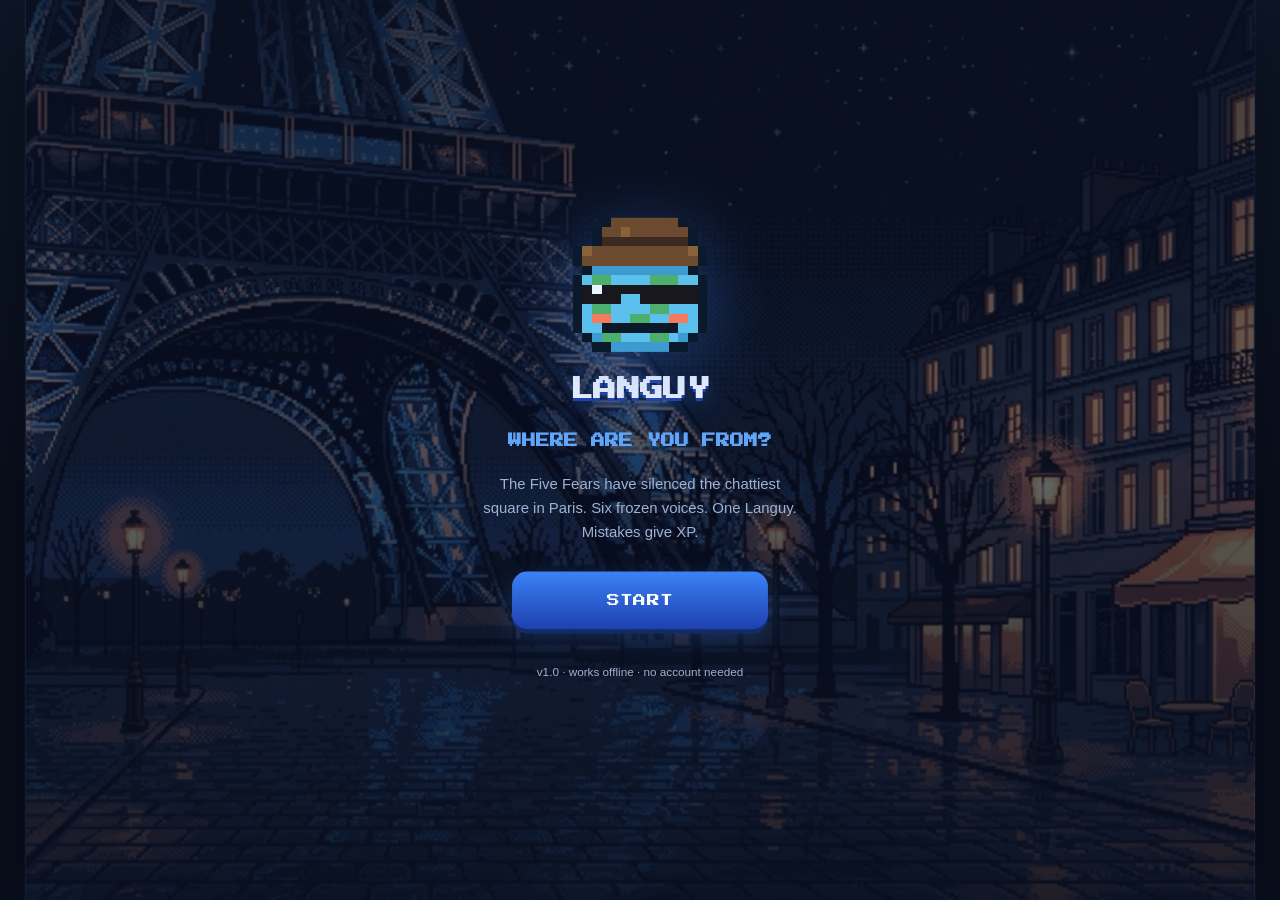
<file: index.html>
<!doctype html>
<html lang="en">
  <head>
    <meta charset="UTF-8" />
    <meta
      name="viewport"
      content="width=device-width, initial-scale=1.0, maximum-scale=1.0, user-scalable=no, viewport-fit=cover"
    />
    <meta name="theme-color" content="#0F1724" />
    <meta
      name="description"
      content="LANGUY: Where Are You From? — a pixel comedy adventure where you play as the polyglot. Guess languages, learn real phrases, defeat the five Fears."
    />
    <meta name="apple-mobile-web-app-capable" content="yes" />
    <meta name="apple-mobile-web-app-status-bar-style" content="black-translucent" />
    <meta name="apple-mobile-web-app-title" content="LANGUY" />
    <link rel="manifest" href="./manifest.webmanifest" />
    <link rel="icon" type="image/png" sizes="192x192" href="./icons/icon-192.png" />
    <link rel="apple-touch-icon" href="./icons/icon-192.png" />
    <title>LANGUY: Where Are You From?</title>
    <script type="module" crossorigin src="./assets/index-BAenXyqW.js"></script>
    <link rel="stylesheet" crossorigin href="./assets/index-BJLBk4Q8.css">
  </head>
  <body>
    <div id="app">
      <div id="stage">
        <canvas id="world"></canvas>
        <div id="cinema-top" class="cinema-bar"></div>
        <div id="cinema-bottom" class="cinema-bar"></div>
        <div id="hud"></div>
        <div id="float-layer"></div>
        <div id="ui-layer"></div>
        <div id="screen-layer"></div>
        <canvas id="fx"></canvas>
        <div id="toast-layer"></div>
      </div>
    </div>
    <noscript>LANGUY needs JavaScript to run. (He also needs the ocean, but that's a different problem.)</noscript>
  </body>
</html>
</file>
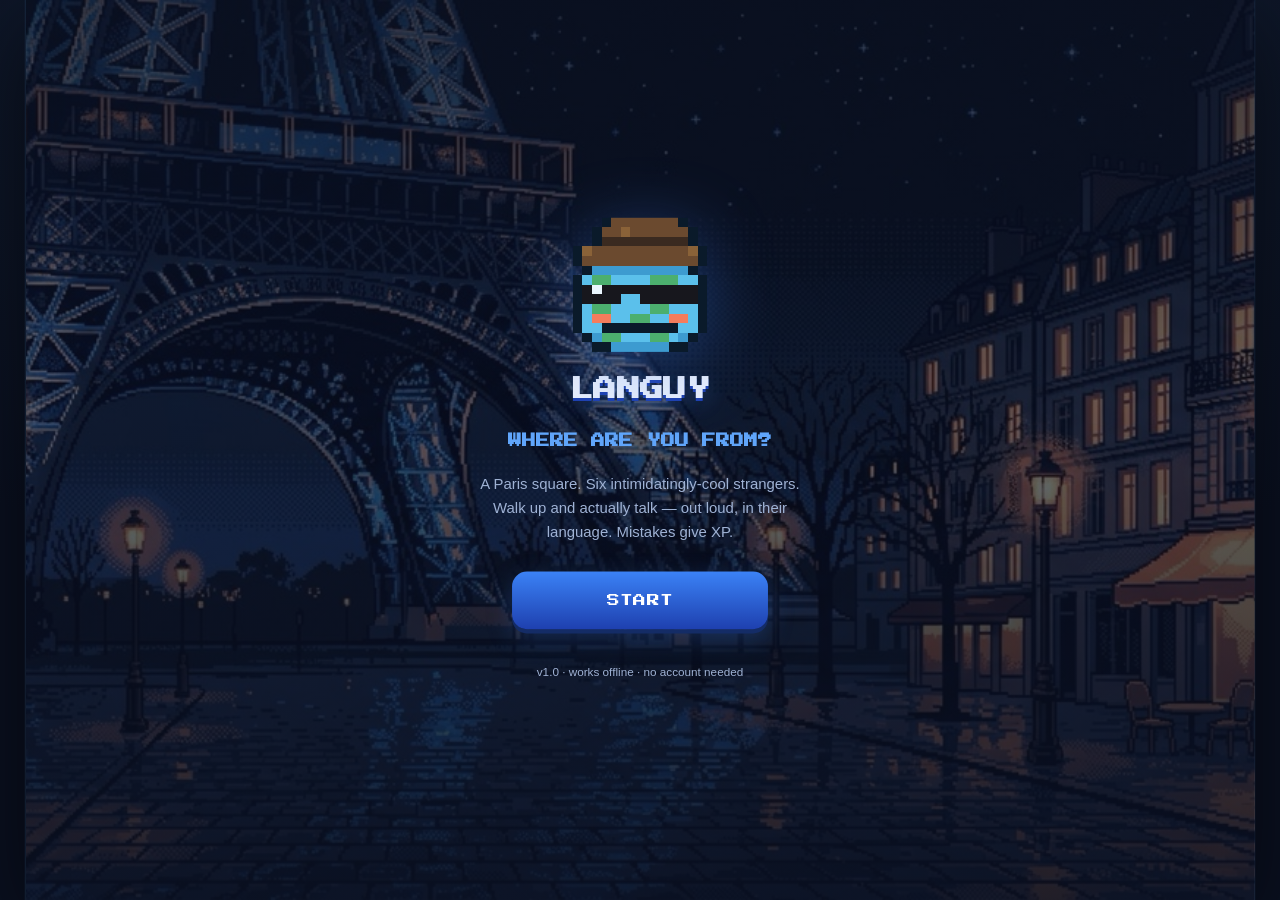
<file: next/index.html>
<!doctype html>
<html lang="en">
  <head>
<meta name="robots" content="noindex,nofollow">
    <meta charset="UTF-8" />
    <meta
      name="viewport"
      content="width=device-width, initial-scale=1.0, maximum-scale=1.0, user-scalable=no, viewport-fit=cover"
    />
    <meta name="theme-color" content="#0F1724" />
    <meta
      name="description"
      content="LANGUY: Where Are You From? — a pixel comedy adventure where you play as the polyglot. Guess languages, learn real phrases, defeat the five Fears."
    />
    <meta name="apple-mobile-web-app-capable" content="yes" />
    <meta name="apple-mobile-web-app-status-bar-style" content="black-translucent" />
    <meta name="apple-mobile-web-app-title" content="LANGUY" />
    <link rel="manifest" href="./manifest.webmanifest" />
    <link rel="icon" type="image/png" sizes="192x192" href="./icons/icon-192.png" />
    <link rel="apple-touch-icon" href="./icons/icon-192.png" />
    <title>LANGUY: Where Are You From?</title>
    <script type="module" crossorigin src="./assets/index-BtWlJ5Ej.js"></script>
    <link rel="stylesheet" crossorigin href="./assets/index-BvdoK-h1.css">
  </head>
  <body>
    <div id="app">
      <div id="stage">
        <canvas id="world"></canvas>
        <div id="cinema-top" class="cinema-bar"></div>
        <div id="cinema-bottom" class="cinema-bar"></div>
        <div id="hud"></div>
        <div id="float-layer"></div>
        <div id="ui-layer"></div>
        <div id="screen-layer"></div>
        <canvas id="fx"></canvas>
        <div id="toast-layer"></div>
      </div>
    </div>
    <noscript>LANGUY needs JavaScript to run. (He also needs the ocean, but that's a different problem.)</noscript>
  </body>
</html>
</file>
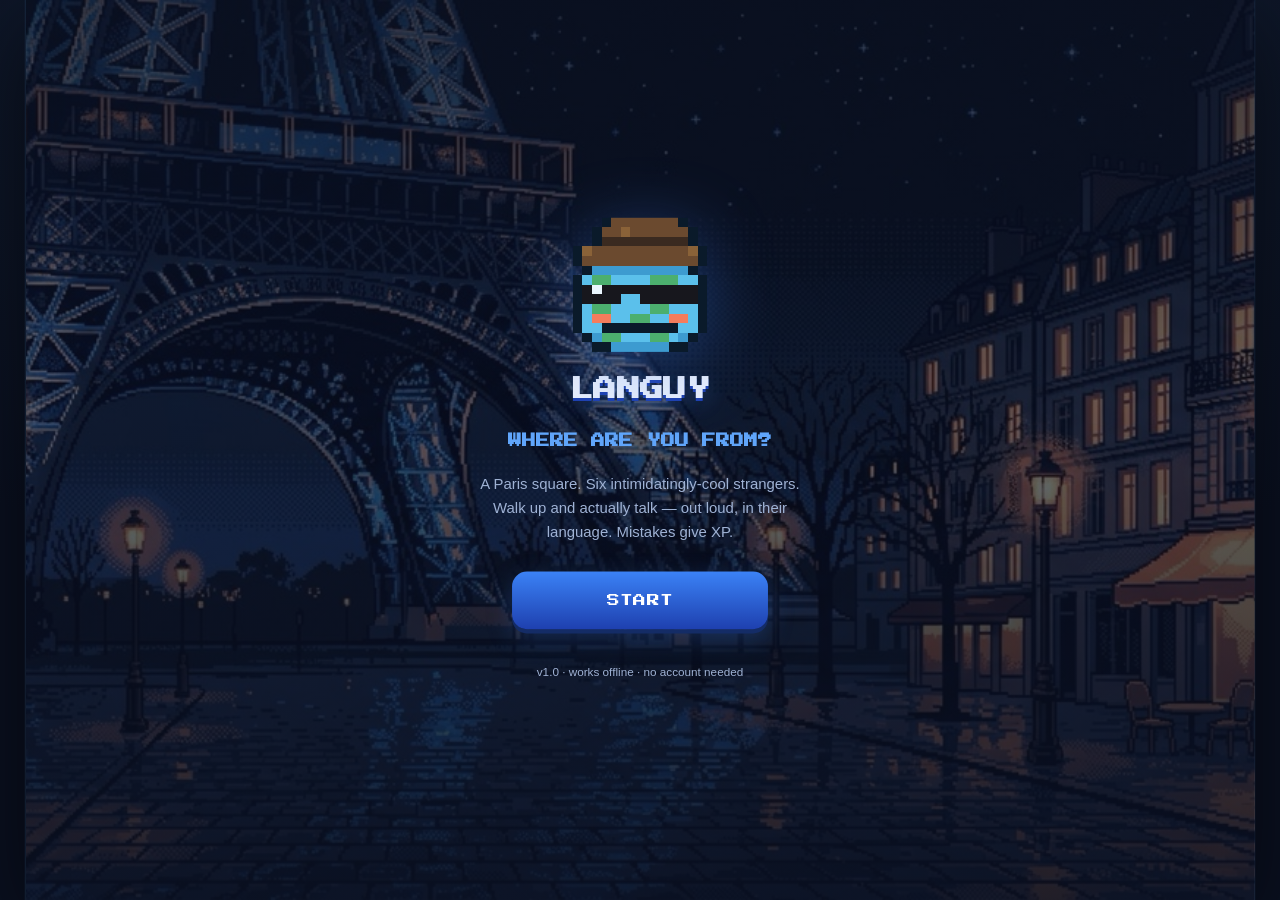
<file: night/index.html>
<!doctype html>
<html lang="en">
  <head>
    <meta charset="UTF-8" />
    <meta
      name="viewport"
      content="width=device-width, initial-scale=1.0, maximum-scale=1.0, user-scalable=no, viewport-fit=cover"
    />
    <meta name="theme-color" content="#0F1724" />
    <meta
      name="description"
      content="LANGUY: Where Are You From? — a pixel comedy adventure where you play as the polyglot. Guess languages, learn real phrases, defeat the five Fears."
    />
    <meta name="apple-mobile-web-app-capable" content="yes" />
    <meta name="apple-mobile-web-app-status-bar-style" content="black-translucent" />
    <meta name="apple-mobile-web-app-title" content="LANGUY" />
    <link rel="manifest" href="./manifest.webmanifest" />
    <link rel="icon" type="image/png" sizes="192x192" href="./icons/icon-192.png" />
    <link rel="apple-touch-icon" href="./icons/icon-192.png" />
    <title>LANGUY: Where Are You From?</title>
    <script type="module" crossorigin src="./assets/index-CcLvJp2g.js"></script>
    <link rel="stylesheet" crossorigin href="./assets/index-Dp0vwEix.css">
  </head>
  <body>
    <div id="app">
      <div id="stage">
        <canvas id="world"></canvas>
        <div id="cinema-top" class="cinema-bar"></div>
        <div id="cinema-bottom" class="cinema-bar"></div>
        <div id="hud"></div>
        <div id="float-layer"></div>
        <div id="ui-layer"></div>
        <div id="screen-layer"></div>
        <canvas id="fx"></canvas>
        <div id="toast-layer"></div>
      </div>
    </div>
    <noscript>LANGUY needs JavaScript to run. (He also needs the ocean, but that's a different problem.)</noscript>
  </body>
</html>
</file>
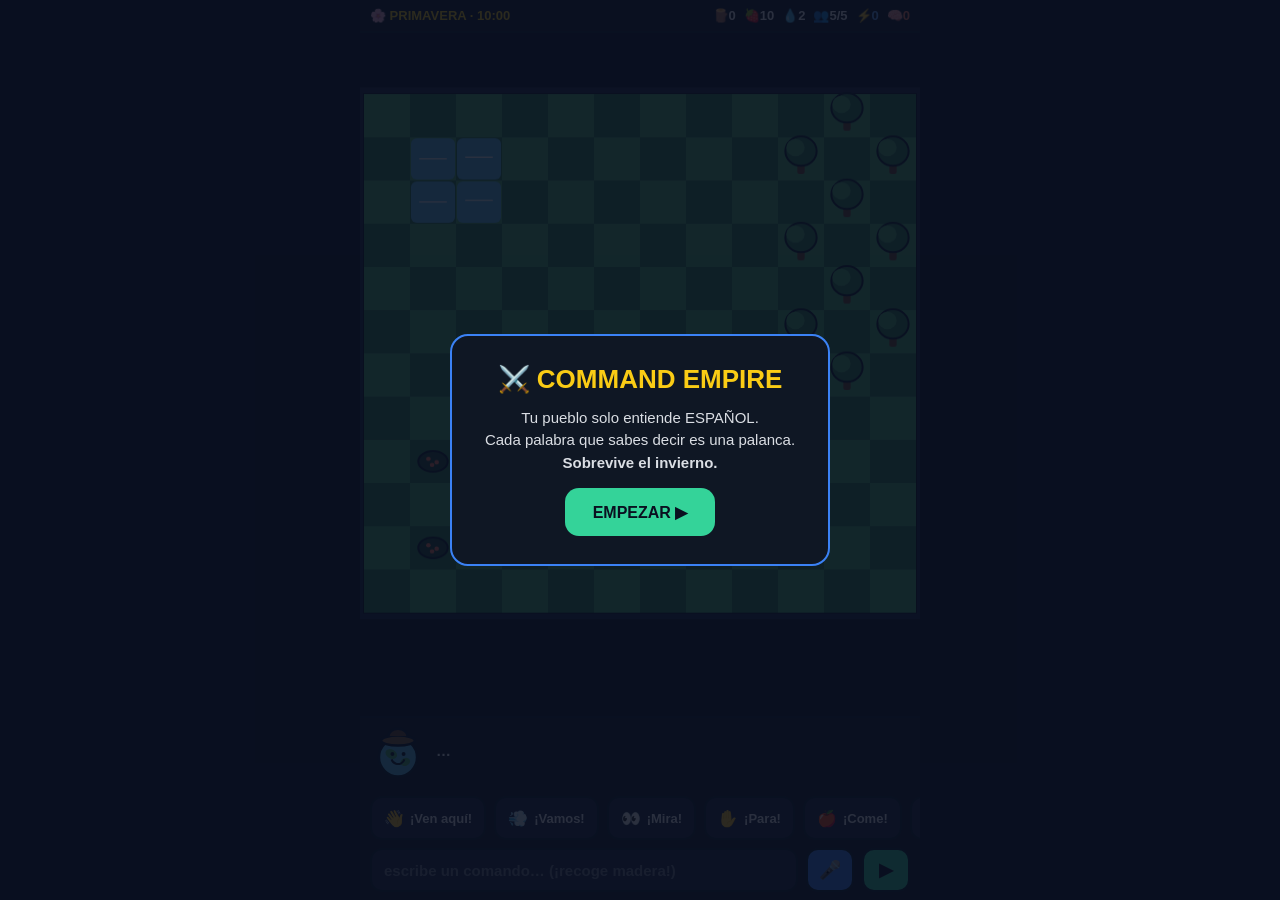
<file: next/empire/index.html>
<!doctype html>
<html lang="es">
<head>
<meta name="robots" content="noindex,nofollow">
  <meta charset="UTF-8" />
  <meta name="viewport" content="width=device-width, initial-scale=1.0, viewport-fit=cover, user-scalable=no" />
  <meta name="theme-color" content="#0F1724" />
  <title>Command Empire — Languy</title>
  <style>
    :root {
      --navy: #0F1724; --navy-soft: #1A2540; --navy-deep: #0A1020; --outline: #0A1A2A;
      --accent: #3B82F6; --accent-light: #60A5FA; --mint: #34D399;
      --gold: #FACC15; --blush: #F47C5C; --paper: #F1F4F9;
    }
    * { margin: 0; padding: 0; box-sizing: border-box; -webkit-tap-highlight-color: transparent; }
    html, body { height: 100%; overscroll-behavior: none; }
    body {
      background: var(--navy-deep); color: var(--paper);
      font-family: -apple-system, "Segoe UI", Roboto, sans-serif;
      user-select: none; -webkit-user-select: none; touch-action: manipulation;
    }
    #app { height: 100dvh; max-width: 560px; margin: 0 auto; display: flex; flex-direction: column; }

    #hud {
      display: flex; gap: 8px; align-items: center; padding: 8px 10px;
      font-size: 13px; font-weight: 700; background: var(--navy); flex-wrap: wrap;
      border-bottom: 2px solid var(--outline);
    }
    #hud .grow { flex: 1; }
    #hud span { white-space: nowrap; }
    #hud-season { color: var(--gold); }
    #hud-xp { color: var(--accent-light); }
    #hud-pain { color: var(--blush); }
    #hud .pop { animation: pop .35s ease; display: inline-block; }
    @keyframes pop { 40% { transform: scale(1.45); } }

    #world { flex: 1; width: 100%; display: block; min-height: 0; }

    #advisor {
      display: flex; gap: 10px; align-items: center; padding: 6px 10px;
      background: var(--navy); border-top: 2px solid var(--outline); min-height: 64px;
    }
    #languy { width: 56px; height: 56px; flex: none; }
    #advisor.talking #languy { animation: talk .4s ease infinite alternate; }
    @keyframes talk { to { transform: translateY(-2px) rotate(-2deg); } }
    #advisor-es { font-size: 15px; font-weight: 800; line-height: 1.25; }
    #advisor-en { font-size: 11px; opacity: .55; margin-top: 1px; }

    #bar { background: var(--navy); padding: 6px 0 max(8px, env(safe-area-inset-bottom)); }
    #chips {
      display: flex; gap: 8px; overflow-x: auto; padding: 4px 10px 8px;
      scrollbar-width: none;
    }
    #chips::-webkit-scrollbar { display: none; }
    .chip {
      flex: none; min-height: 44px; min-width: 44px; padding: 6px 12px;
      border-radius: 12px; border: 2px solid var(--outline);
      background: var(--navy-soft); color: var(--paper);
      font-size: 13px; font-weight: 800; display: flex; gap: 6px; align-items: center;
      cursor: pointer; transition: transform .08s;
    }
    .chip:active { transform: scale(.94); }
    .chip .icon { font-size: 16px; }
    .chip.mastered { border-color: var(--gold); color: var(--gold); box-shadow: 0 0 10px rgba(250,204,21,.35); }
    .chip.new { animation: chipin .8s cubic-bezier(.2,1.6,.4,1); }
    @keyframes chipin { from { transform: scale(0); } }
    .chip.pulse { animation: pulse 1s ease infinite; border-color: var(--mint); }
    @keyframes pulse { 50% { box-shadow: 0 0 14px rgba(52,211,153,.8); transform: scale(1.06); } }
    .chip.casting { opacity: .5; }

    #input-row { display: flex; gap: 8px; padding: 0 10px; }
    #cmd {
      flex: 1; min-height: 44px; border-radius: 12px; border: 2px solid var(--outline);
      background: var(--navy-soft); color: var(--paper); padding: 0 12px;
      font-size: 15px; font-weight: 700; outline: none;
    }
    #cmd:focus { border-color: var(--accent); }
    #cmd::placeholder { color: rgba(241,244,249,.4); font-weight: 600; }
    #mic, #go {
      min-width: 48px; min-height: 44px; border-radius: 12px; border: 2px solid var(--outline);
      background: var(--accent); color: var(--paper); font-size: 18px; cursor: pointer;
    }
    #mic.listening { background: var(--blush); animation: pulse 1s infinite; }
    #mic.off { opacity: .35; }
    #go { background: var(--mint); color: var(--navy-deep); font-weight: 900; }

    #overlay {
      position: fixed; inset: 0; display: none; align-items: center; justify-content: center;
      background: rgba(10,16,32,.86); z-index: 50; padding: 20px;
    }
    #overlay.show { display: flex; }
    #overlay .card {
      background: var(--navy); border: 2px solid var(--accent); border-radius: 18px;
      padding: 28px 22px; text-align: center; max-width: 380px; width: 100%;
      animation: chipin .5s cubic-bezier(.2,1.6,.4,1);
    }
    #overlay .big { font-size: 26px; font-weight: 900; margin-bottom: 12px; color: var(--gold); }
    #overlay .sub { font-size: 15px; line-height: 1.5; opacity: .9; margin-bottom: 14px; }
    #overlay .stats { font-size: 13px; font-weight: 800; margin-bottom: 18px; color: var(--accent-light); }
    #overlay button {
      min-height: 48px; padding: 0 28px; font-size: 16px; font-weight: 900;
      border-radius: 14px; border: none; background: var(--mint); color: var(--navy-deep); cursor: pointer;
    }
    #overlay button:active { transform: scale(.96); }
  </style>
  <script type="module" crossorigin src="./assets/index-DQA3zJnP.js"></script>
</head>
<body>
  <div id="app">
    <div id="hud">
      <span id="hud-season">🌸 PRIMAVERA · 10:00</span>
      <span class="grow"></span>
      <span id="hud-wood">🪵0</span>
      <span id="hud-food">🍓10</span>
      <span id="hud-water">💧2</span>
      <span id="hud-pop">👥5/5</span>
      <span id="hud-xp">⚡0</span>
      <span id="hud-pain">🧠0</span>
    </div>
    <canvas id="world"></canvas>
    <div id="advisor">
      <canvas id="languy"></canvas>
      <div>
        <div id="advisor-es">…</div>
        <div id="advisor-en"></div>
      </div>
    </div>
    <div id="bar">
      <div id="chips"></div>
      <div id="input-row">
        <input id="cmd" type="text" autocomplete="off" autocapitalize="off" spellcheck="false"
               placeholder="escribe un comando… (¡recoge madera!)" />
        <button id="mic" aria-label="mantén para hablar">🎤</button>
        <button id="go" aria-label="enviar">▶</button>
      </div>
    </div>
  </div>
  <div id="overlay"></div>
</body>
</html>
</file>
<file: assets/index-BJLBk4Q8.css>
@font-face{font-family:"Press Start 2P";font-style:normal;font-display:swap;font-weight:400;src:url([data-uri]) format("woff2"),url([data-uri]) format("woff");unicode-range:U+0460-052F,U+1C80-1C8A,U+20B4,U+2DE0-2DFF,U+A640-A69F,U+FE2E-FE2F}@font-face{font-family:"Press Start 2P";font-style:normal;font-display:swap;font-weight:400;src:url([data-uri]) format("woff2"),url([data-uri]) format("woff");unicode-range:U+0301,U+0400-045F,U+0490-0491,U+04B0-04B1,U+2116}@font-face{font-family:"Press Start 2P";font-style:normal;font-display:swap;font-weight:400;src:url([data-uri]) format("woff2"),url([data-uri]) format("woff");unicode-range:U+0370-0377,U+037A-037F,U+0384-038A,U+038C,U+038E-03A1,U+03A3-03FF}@font-face{font-family:"Press Start 2P";font-style:normal;font-display:swap;font-weight:400;src:url(./press-start-2p-latin-ext-400-normal-DpfYvR5A.woff2) format("woff2"),url([data-uri]) format("woff");unicode-range:U+0100-02BA,U+02BD-02C5,U+02C7-02CC,U+02CE-02D7,U+02DD-02FF,U+0304,U+0308,U+0329,U+1D00-1DBF,U+1E00-1E9F,U+1EF2-1EFF,U+2020,U+20A0-20AB,U+20AD-20C0,U+2113,U+2C60-2C7F,U+A720-A7FF}@font-face{font-family:"Press Start 2P";font-style:normal;font-display:swap;font-weight:400;src:url(./press-start-2p-latin-400-normal-_wFEWmAB.woff2) format("woff2"),url([data-uri]) format("woff");unicode-range:U+0000-00FF,U+0131,U+0152-0153,U+02BB-02BC,U+02C6,U+02DA,U+02DC,U+0304,U+0308,U+0329,U+2000-206F,U+20AC,U+2122,U+2191,U+2193,U+2212,U+2215,U+FEFF,U+FFFD}:root{--navy: #0f1724;--navy-soft: #1a2540;--navy-deep: #0a1020;--outline: #0a1a2a;--accent: #3b82f6;--accent-dark: #1e40af;--accent-light: #60a5fa;--teal: #0ea5e9;--ocean: #5bc0eb;--blush: #f47c5c;--gold: #facc15;--warm: #ffc878;--paper: #f1f4f9;--ink: #e8eefb;--ink-dim: #9fb2d4;--danger: #ef5350;--ok: #34d399;--glow: rgba(59, 130, 246, .25);--font-pixel: "Press Start 2P", "Courier New", monospace;--font-body: -apple-system, BlinkMacSystemFont, "Segoe UI", Roboto, "Helvetica Neue", Arial, "Hiragino Sans", "Apple SD Gothic Neo", "Noto Sans JP", "Noto Sans KR", sans-serif;--font-mono: "Space Mono", ui-monospace, "SF Mono", Menlo, monospace}*{margin:0;padding:0;box-sizing:border-box;-webkit-tap-highlight-color:transparent}html,body{height:100%;overflow:hidden;background:var(--navy-deep);overscroll-behavior:none;touch-action:none}#app{position:fixed;inset:0;display:flex;align-items:center;justify-content:center;background:radial-gradient(120% 100% at 50% 0%,#131f33 0%,var(--navy-deep) 70%);user-select:none;-webkit-user-select:none}#stage{position:relative;width:390px;height:844px;background:var(--navy);overflow:hidden;transform-origin:center center;box-shadow:0 0 0 1px #60a5fa1f,0 24px 80px #0009;font-family:var(--font-body);color:var(--ink)}#world,#fx{position:absolute;inset:0;width:100%;height:100%;image-rendering:pixelated;image-rendering:crisp-edges}#fx{pointer-events:none;z-index:60}#hotspot-layer{position:absolute;inset:0;z-index:16;pointer-events:none}.hotspot{position:absolute;transform:translate(-50%,-50%);pointer-events:auto;background:#0a10208c;border:2px solid var(--accent-light);border-radius:14px;padding:6px 10px;display:flex;flex-direction:column;align-items:center;gap:2px;cursor:pointer;backdrop-filter:blur(2px);-webkit-backdrop-filter:blur(2px);animation:hs-pulse 1.6s ease-in-out infinite;box-shadow:0 0 18px #60a5fa59}.hotspot:active{transform:translate(-50%,-50%) scale(.92)}.hotspot .hs-emoji{font-size:26px;line-height:1}.hotspot .hs-label{font-family:var(--font-pixel);font-size:7px;color:var(--ink);letter-spacing:.5px;white-space:nowrap}.hotspot.done{opacity:.4;border-color:var(--ok);animation:none;filter:grayscale(.5)}.hotspot.done .hs-emoji:after{content:" ✓";font-size:12px}.hotspot.locked{opacity:.45;border-color:#9fb2d466;border-style:dashed;animation:none;cursor:default}@keyframes hs-pulse{0%,to{box-shadow:0 0 14px #60a5fa4d;border-color:var(--accent-light)}50%{box-shadow:0 0 24px #60a5fa99;border-color:#93c5fd}}#dev-fab{position:absolute;bottom:14px;right:12px;z-index:90;width:44px;height:44px;border-radius:50%;border:1px solid rgba(96,165,250,.4);background:#0a1020d9;color:#fff;font-size:20px;cursor:pointer;display:flex;align-items:center;justify-content:center}#dev-panel{position:absolute;inset:0;z-index:95;background:#080c16f5;display:flex;flex-direction:column;gap:8px;padding:20px 16px;overflow-y:auto}#dev-panel .dev-title{font-family:var(--font-pixel);font-size:11px;color:var(--gold);text-align:center;margin-bottom:6px}#dev-panel .dev-grid{display:grid;grid-template-columns:1fr 1fr;gap:8px}#dev-panel .dev-btn{appearance:none;border:1px solid rgba(96,165,250,.35);background:#182645;color:var(--ink);border-radius:10px;min-height:46px;padding:8px 10px;font-size:13px;font-weight:600;cursor:pointer}#dev-panel .dev-btn:active{transform:scale(.97)}#dev-panel .dev-unlock{background:linear-gradient(180deg,#1d4a3a,#143528);border-color:var(--ok);min-height:52px;font-size:14px}#dev-panel .dev-close{margin-top:8px;background:none;border-color:#9fb2d44d;color:var(--ink-dim)}#scene{position:absolute;inset:0;z-index:10;opacity:0;transform:scale(1.06);transition:opacity .35s ease,transform .45s cubic-bezier(.2,.9,.3,1.1);pointer-events:none;overflow:hidden}#scene.open{opacity:1;transform:scale(1)}#scene-backdrop{position:absolute;inset:0;width:100%;height:100%;object-fit:cover;animation:kenburns 26s ease-in-out infinite alternate}@keyframes kenburns{0%{transform:scale(1.04) translate(.5%,-.5%)}to{transform:scale(1.12) translate(-1.2%,.8%)}}#scene-shade{position:absolute;inset:0;background:linear-gradient(180deg,#0a10206b,#0a102014 35%,#0a10209e)}#scene-shade.boss{background:linear-gradient(180deg,#1408108c,#0a10202e 40%,#0a1020b3)}#scene-other{position:absolute;right:3%;top:12%;width:52%;max-width:330px;height:auto;opacity:.62;filter:brightness(.78) saturate(.92) drop-shadow(0 14px 26px rgba(0,0,0,.55));transition:opacity .25s ease,filter .25s ease,transform .2s ease;transform-origin:bottom center}#scene-languy{position:absolute;left:3%;top:36%;width:45%;max-width:270px;height:auto;opacity:.62;filter:brightness(.78) saturate(.92) drop-shadow(0 14px 26px rgba(0,0,0,.55));transition:opacity .25s ease,filter .25s ease,transform .2s ease;transform-origin:bottom center}#scene-other.active,#scene-languy.active{opacity:1;filter:brightness(1.04) saturate(1) drop-shadow(0 12px 30px rgba(59,130,246,.45));z-index:2}#scene-other.bounce,#scene-languy.bounce{animation:speak-bounce .32s cubic-bezier(.2,.9,.3,1.4)}@keyframes speak-bounce{0%{transform:scale(1)}35%{transform:scale(1.04) translateY(-5px)}to{transform:scale(1)}}.em-laugh{animation:em-laugh .7s ease}@keyframes em-laugh{0%,to{transform:rotate(0)}20%{transform:rotate(-3.5deg) translateY(-6px)}45%{transform:rotate(3deg) translateY(-2px)}70%{transform:rotate(-2deg) translateY(-5px)}}.em-shock{animation:em-shock .5s ease}@keyframes em-shock{0%{transform:scale(1)}25%{transform:scale(1.1) translateY(-9px)}55%{transform:scale(.98) translate(-4px)}75%{transform:scale(1.02) translate(4px)}to{transform:scale(1)}}.em-sad{animation:em-sad .9s ease}@keyframes em-sad{0%,to{transform:translateY(0) rotate(0)}50%{transform:translateY(7px) rotate(-2deg)}}.em-happy{animation:em-happy .55s cubic-bezier(.2,.9,.3,1.4)}@keyframes em-happy{0%,to{transform:scale(1)}40%{transform:scale(1.08) translateY(-8px)}}#scene-other.hit{animation:hit-flash .45s ease}@keyframes hit-flash{0%,to{filter:brightness(1);transform:translate(0)}20%{filter:brightness(2.2) saturate(.4);transform:translate(-7px)}45%{transform:translate(6px)}70%{transform:translate(-3px)}}#scene-meter{position:absolute;top:calc(max(10px,env(safe-area-inset-top)) + 116px);right:12px;width:180px;z-index:12}#scene-meter .meter-label{font-family:var(--font-pixel);font-size:8px;color:var(--blush);letter-spacing:1px;margin-bottom:4px;text-align:right}#scene-meter .meter-bar{height:10px;border-radius:5px;background:#ffffff1a;border:1px solid rgba(244,124,92,.5);overflow:hidden}#scene-meter .meter-bar>div{height:100%;width:100%;background:linear-gradient(90deg,#ef5350,#f47c5c);transition:width .6s cubic-bezier(.2,.9,.3,1.1)}.cinema-bar{position:absolute;left:0;right:0;height:0;background:#05080f;z-index:18;transition:height .6s cubic-bezier(.7,0,.3,1);pointer-events:none}#cinema-top{top:0}#cinema-bottom{bottom:0}.cinema-on #cinema-top,.cinema-on #cinema-bottom{height:64px}#hud{position:absolute;top:0;left:0;right:0;padding:max(10px,env(safe-area-inset-top)) 10px 0 10px;display:flex;align-items:flex-start;gap:8px;z-index:20;pointer-events:none;opacity:0;transition:opacity .4s ease}#hud.visible{opacity:1}#hud>*{pointer-events:auto}.hud-rank{flex:1;background:#0a1020d1;border:1px solid rgba(96,165,250,.25);border-radius:12px;padding:8px 10px;backdrop-filter:blur(4px);-webkit-backdrop-filter:blur(4px)}.hud-rank .rank-name{font-family:var(--font-pixel);font-size:8px;letter-spacing:.5px;color:var(--accent-light);text-shadow:0 2px 0 rgba(0,0,0,.4);display:flex;justify-content:space-between;align-items:baseline;gap:6px;white-space:nowrap}.hud-rank .xp-num{font-family:var(--font-mono);font-size:10px;color:var(--ink-dim)}.xp-bar{margin-top:6px;height:8px;border-radius:4px;background:#ffffff14;overflow:hidden;border:1px solid rgba(0,0,0,.4)}.xp-bar>div{height:100%;width:0%;border-radius:4px;background:linear-gradient(90deg,var(--accent) 0%,var(--teal) 100%);box-shadow:0 0 8px var(--glow);transition:width .5s cubic-bezier(.2,.9,.3,1.2)}.hud-anx{margin-top:5px;display:flex;align-items:center;gap:6px}.hud-anx .anx-tag{font-size:9px;letter-spacing:.5px;color:var(--ink-dim);white-space:nowrap;flex:0 0 auto}.hud-anx .anx-bar{flex:1 1 auto;height:7px;border-radius:4px;background:#ffffff14;overflow:hidden;border:1px solid rgba(0,0,0,.4)}.hud-anx .anx-bar>div{height:100%;width:0%;border-radius:4px;background:#22c55e;transition:width .45s cubic-bezier(.2,.9,.3,1.2),background .4s linear}.hud-anx.panic .anx-tag{color:#ef4444}.hud-anx.panic{animation:anx-shudder .5s ease-in-out infinite}@keyframes anx-shudder{0%,to{transform:translate(0)}25%{transform:translate(-1px)}75%{transform:translate(1px)}}#screen-wasted h1{font-size:46px;letter-spacing:5px;color:#e8d9b0;text-shadow:0 4px 0 #5a1414,0 0 26px rgba(220,50,50,.65);animation:wasted-in .7s cubic-bezier(.2,.9,.3,1.2) both}@keyframes wasted-in{0%{transform:scale(2.4);opacity:0;letter-spacing:22px}to{transform:scale(1);opacity:1;letter-spacing:5px}}.pp-wrap{width:100%;max-width:360px;display:flex;flex-direction:column;gap:12px;align-items:stretch}.pp-title{text-align:center;font-family:var(--font-pixel);font-size:12px;letter-spacing:2px;color:var(--accent-light);margin:2px 0}.pp-book{background:linear-gradient(180deg,#1a25408c,#0f17248c);border:1px solid rgba(96,165,250,.18);border-radius:16px;padding:16px 16px 18px;text-align:left}.pp-head{display:flex;align-items:center;gap:12px}.pp-face{image-rendering:pixelated;flex:0 0 auto;border-radius:10px}.pp-meta{flex:1 1 auto;min-width:0}.pp-rank{font-family:var(--font-pixel);font-size:11px;letter-spacing:.5px;color:var(--paper);margin-bottom:7px}.pp-xp{font-size:10px;color:var(--ink-dim);margin-top:4px}.pp-fire{font-size:12px;color:var(--ink-dim);margin-top:12px}.pp-fire b{color:var(--gold)}.pp-stats{font-size:11px;color:var(--ink-dim);margin-top:5px;opacity:.85}.pp-div{height:1px;background:#ffffff12;margin:14px 0}.pp-label{font-family:var(--font-pixel);font-size:8px;letter-spacing:1px;color:var(--ink-dim);opacity:.75;margin-bottom:10px}.pp-stamps{display:flex;gap:10px;flex-wrap:wrap}.pp-stamp{width:46px;height:46px;border-radius:50%;display:flex;align-items:center;justify-content:center;font-size:22px;border:2px solid rgba(91,192,235,.55);background:#5bc0eb1a;transform:rotate(-7deg);box-shadow:inset 0 0 0 1px #ffffff0f}.pp-stamp.off{border:2px dashed rgba(255,255,255,.15);background:transparent;transform:none;filter:grayscale(1);opacity:.3}.pp-medals{display:flex;gap:10px;flex-wrap:wrap}.pp-medal{width:40px;height:40px;border-radius:11px;display:flex;align-items:center;justify-content:center;font-size:20px;background:#facc151f;border:1px solid rgba(250,204,21,.3)}.pp-medal.off{background:#ffffff08;border-color:#ffffff14;filter:grayscale(1);opacity:.3}.pp-dexwrap{display:flex;flex-direction:column;gap:2px}.pp-dex{display:flex;align-items:center;gap:11px;padding:7px 2px}.pp-dex+.pp-dex{border-top:1px solid rgba(255,255,255,.05)}.pp-dex .dex-i{font-size:17px;width:24px;text-align:center;flex:0 0 auto}.pp-dex .dex-t{display:flex;flex-direction:column;min-width:0}.pp-dex .dex-t b{font-size:12.5px;color:var(--paper);letter-spacing:.3px}.pp-dex .dex-t i{font-size:11px;color:var(--ink-dim);font-style:normal}.pp-dex.off{opacity:.42}.pp-dex.off .dex-t b{color:var(--ink-dim)}.pp-rep{background:#facc1512;border:1px solid rgba(250,204,21,.35);border-radius:14px;padding:14px;text-align:left}.pp-rep-h{font-family:var(--font-pixel);font-size:9px;letter-spacing:1px;color:var(--gold);margin-bottom:8px}.pp-rep-body{font-size:13px;line-height:1.55;color:var(--ink);margin:0 0 12px}.pp-ctas{display:flex;flex-direction:column;gap:8px}#skip-chip{position:absolute;top:calc(max(10px,env(safe-area-inset-top)) + 96px);left:12px;z-index:22;background:#0a1020d9;border:1px solid rgba(96,165,250,.3);border-radius:999px;color:var(--ink-dim);font-family:var(--font-pixel);font-size:8px;padding:9px 14px;min-height:34px;cursor:pointer;letter-spacing:1px}#skip-chip.active{color:var(--gold);border-color:var(--gold);animation:pulse-border 1s ease-in-out infinite}@keyframes pulse-border{0%,to{box-shadow:0 0 #facc154d}50%{box-shadow:0 0 10px 2px #facc1533}}#dialogue,#choices,.phrase-card{max-width:560px;margin-left:auto;margin-right:auto;width:calc(100% - 20px)}#boss-hearts{position:absolute;top:calc(max(10px,env(safe-area-inset-top)) + 78px);right:12px;z-index:22;background:#0a1020e0;border:1px solid rgba(244,124,92,.45);border-radius:12px;padding:7px 12px;font-size:15px;display:flex;align-items:center;gap:3px;animation:toast-in .3s ease}#boss-hearts .lost{filter:grayscale(1);opacity:.55}#boss-hearts .hearts-label{font-family:var(--font-pixel);font-size:7px;color:var(--blush);margin-left:6px;letter-spacing:1px}.hud-quest{margin-top:6px;font-size:11.5px;font-weight:600;color:var(--warm);letter-spacing:.3px;line-height:1.35}.hud-quest:empty{display:none}.hud-quest.quest-flash{animation:quest-in .6s cubic-bezier(.2,.9,.3,1.2)}@keyframes quest-in{0%{transform:translate(-6px);opacity:0}to{transform:translate(0);opacity:1}}.hud-chip{min-width:44px;height:44px;border-radius:12px;background:#0a1020d1;border:1px solid rgba(96,165,250,.25);color:var(--ink);font-family:var(--font-pixel);font-size:10px;display:flex;align-items:center;justify-content:center;gap:5px;cursor:pointer;padding:0 10px;transition:transform .1s ease}.hud-chip:active{transform:scale(.92)}.hud-chip .n{font-size:10px}.hud-chip.brain{color:var(--blush)}#ui-layer{position:absolute;inset:0;z-index:30;pointer-events:none;display:flex;flex-direction:column;justify-content:flex-end}#dialogue{pointer-events:auto;margin:0 10px calc(max(12px,env(safe-area-inset-bottom)) + 6px) 10px;background:#0d1526f5;border:2px solid rgba(96,165,250,.35);border-radius:16px;padding:12px 14px 14px;box-shadow:0 10px 30px #00000080,0 0 0 4px #0a102080;cursor:pointer;animation:dlg-in .22s cubic-bezier(.2,.9,.3,1.2);position:relative}@keyframes dlg-in{0%{transform:translateY(24px);opacity:0}to{transform:translateY(0);opacity:1}}.dlg-head{display:flex;align-items:center;gap:10px;margin-bottom:8px}.dlg-portrait{width:44px;height:44px;border-radius:10px;background:var(--navy-soft);border:1px solid rgba(96,165,250,.3);image-rendering:pixelated;flex-shrink:0}.dlg-name{font-family:var(--font-pixel);font-size:10px;color:var(--teal);text-transform:uppercase;letter-spacing:1px}.dlg-sub{font-size:11px;color:var(--ink-dim);margin-top:4px}.dlg-text{font-size:16px;line-height:1.5;min-height:48px;color:var(--ink)}.dlg-text .accent{color:var(--accent-light);font-weight:600}.dlg-text .phrase{color:var(--gold);font-weight:700}.dlg-next{position:absolute;right:14px;bottom:8px;font-size:13px;color:var(--accent-light);animation:bounce-v .8s ease-in-out infinite}@keyframes bounce-v{0%,to{transform:translateY(0)}50%{transform:translateY(4px)}}#dialogue.sign{background:var(--paper);border-color:#cbd5e1;color:#16203a}#dialogue.sign .dlg-text{color:#16203a;font-weight:700;text-align:center;font-family:var(--font-pixel);font-size:12px;line-height:1.9}#dialogue.sign .dlg-name{color:#475569}#choices{pointer-events:auto;margin:0 10px 8px;display:flex;flex-direction:column;gap:8px}.choice-btn{appearance:none;border:2px solid rgba(96,165,250,.4);background:linear-gradient(180deg,#203052,#182645);color:var(--ink);font-family:var(--font-body);font-size:15px;font-weight:600;border-radius:14px;min-height:52px;padding:10px 14px;text-align:left;cursor:pointer;transition:transform .08s ease,border-color .15s ease,background .15s ease;animation:choice-in .25s backwards cubic-bezier(.2,.9,.3,1.2)}.choice-btn:nth-child(2){animation-delay:.05s}.choice-btn:nth-child(3){animation-delay:.1s}.choice-btn:nth-child(4){animation-delay:.15s}@keyframes choice-in{0%{transform:translateY(14px);opacity:0}to{transform:translateY(0);opacity:1}}.choice-btn:active{transform:scale(.97)}.choice-btn.correct{border-color:var(--ok);background:linear-gradient(180deg,#1d4a3a,#143528)}.choice-btn.wrong{border-color:var(--blush);background:linear-gradient(180deg,#4a2530,#351a22);animation:wiggle .35s ease}@keyframes wiggle{0%,to{transform:translate(0)}25%{transform:translate(-5px)}75%{transform:translate(5px)}}.choice-btn .romaji{display:block;font-size:12px;color:var(--ink-dim);font-weight:400;font-family:var(--font-mono);margin-top:2px}.phrase-card{pointer-events:auto;margin:0 10px 8px;background:linear-gradient(180deg,#14203af7,#0d1526f7);border:2px solid rgba(14,165,233,.45);border-radius:16px;padding:14px;text-align:center;animation:dlg-in .25s cubic-bezier(.2,.9,.3,1.2)}.phrase-card .label{font-family:var(--font-pixel);font-size:8px;color:var(--teal);letter-spacing:1px;margin-bottom:8px}.phrase-card .target{font-size:26px;font-weight:800;color:var(--gold);line-height:1.3}.phrase-card .romaji{font-family:var(--font-mono);font-size:13px;color:var(--ink-dim);margin-top:4px}.phrase-card .meaning{font-size:14px;color:var(--ink);margin-top:6px}.phrase-card .speak-btn{margin-top:8px;appearance:none;background:#3b82f62e;color:var(--accent-light);border:1px solid rgba(96,165,250,.4);border-radius:999px;min-height:44px;min-width:44px;padding:8px 18px;font-size:14px;font-weight:700;cursor:pointer}.phrase-card .speak-btn:active{transform:scale(.95)}.chunk-row{display:flex;flex-wrap:wrap;gap:8px;justify-content:center;margin-top:12px}.chunk-btn{appearance:none;border:2px solid rgba(96,165,250,.5);background:#213459;color:var(--ink);font-size:18px;font-weight:700;border-radius:12px;min-height:52px;min-width:56px;padding:8px 14px;cursor:pointer;transition:transform .08s ease,opacity .2s ease}.chunk-btn:active{transform:scale(.94)}.chunk-btn .chunk-roma{display:block;font-size:10px;font-weight:500;color:var(--ink-dim);font-family:var(--font-mono);margin-top:1px}.chunk-btn.used{opacity:.25;pointer-events:none}.chunk-slots{display:flex;gap:6px;justify-content:center;margin-top:12px;min-height:40px;flex-wrap:wrap}.chunk-slot{min-width:48px;height:40px;border-radius:10px;border:2px dashed rgba(159,178,212,.35);display:flex;align-items:center;justify-content:center;font-size:16px;font-weight:700;color:var(--gold);padding:0 8px}.chunk-slot.filled{border-style:solid;border-color:var(--teal);background:#0ea5e91f}#float-layer{position:absolute;inset:0;pointer-events:none;z-index:50;overflow:hidden}.float-xp{position:absolute;font-family:var(--font-pixel);font-size:11px;color:var(--gold);text-shadow:0 2px 0 rgba(0,0,0,.6);animation:float-up 1.4s ease-out forwards;white-space:nowrap}.float-xp.brain{color:var(--blush)}@keyframes float-up{0%{transform:translateY(0) scale(.6);opacity:0}15%{transform:translateY(-8px) scale(1.15);opacity:1}30%{transform:translateY(-14px) scale(1)}to{transform:translateY(-64px) scale(1);opacity:0}}#toast-layer{position:absolute;top:calc(max(10px,env(safe-area-inset-top)) + 64px);left:0;right:0;display:flex;flex-direction:column;align-items:center;gap:8px;z-index:70;pointer-events:none}.toast{background:#0a1020f2;border:1px solid var(--accent);color:var(--ink);border-radius:12px;padding:10px 16px;font-size:14px;font-weight:600;box-shadow:0 6px 24px #00000080,0 0 12px var(--glow);animation:toast-in .3s cubic-bezier(.2,.9,.3,1.3),toast-out .4s ease 2.6s forwards;max-width:86%;text-align:center}.toast.rankup{border-color:var(--gold);font-family:var(--font-pixel);font-size:10px;line-height:1.8;color:var(--gold)}@keyframes toast-in{0%{transform:translateY(-16px) scale(.9);opacity:0}to{transform:translateY(0) scale(1);opacity:1}}@keyframes toast-out{to{transform:translateY(-10px);opacity:0}}#screen-layer{position:absolute;inset:0;z-index:40;pointer-events:none}.screen{position:absolute;inset:0;background:linear-gradient(180deg,#0a1020f7,#0f1724fc);pointer-events:auto;display:flex;flex-direction:column;align-items:center;overflow-y:auto;padding:max(20px,env(safe-area-inset-top)) 20px max(20px,env(safe-area-inset-bottom)) 20px;animation:screen-in .3s ease}@keyframes screen-in{0%{opacity:0}to{opacity:1}}.screen h1{font-family:var(--font-pixel);font-size:22px;line-height:1.6;text-align:center;color:var(--ink);text-shadow:0 3px 0 var(--accent-dark),0 6px 18px var(--glow)}.screen h2{font-family:var(--font-pixel);font-size:13px;line-height:1.8;text-align:center;color:var(--accent-light)}.screen .sub{color:var(--ink-dim);font-size:14px;text-align:center;line-height:1.6}.btn{appearance:none;border:none;border-radius:14px;min-height:54px;padding:14px 26px;font-family:var(--font-pixel);font-size:12px;cursor:pointer;color:#fff;background:linear-gradient(180deg,var(--accent) 0%,var(--accent-dark) 100%);box-shadow:0 4px #142c66,0 8px 24px var(--glow);transition:transform .08s ease,box-shadow .08s ease;letter-spacing:.5px}.btn:active{transform:translateY(3px);box-shadow:0 1px #142c66,0 4px 12px var(--glow)}.btn.secondary{background:linear-gradient(180deg,#28395f,#1d2c4c);box-shadow:0 4px #101c36;color:var(--ink)}.btn.gold{background:linear-gradient(180deg,#fbbf24,#d97706);box-shadow:0 4px #92580a,0 8px 24px #facc1540;color:#211503}.btn.ghost{background:none;box-shadow:none;border:1px solid rgba(159,178,212,.3);color:var(--ink-dim);font-family:var(--font-body);font-weight:600;font-size:14px;min-height:44px}.gem-grid{display:grid;grid-template-columns:repeat(2,1fr);gap:12px;width:100%;max-width:360px;margin-top:18px}.gem-cell{background:#1a2540b3;border:1px solid rgba(96,165,250,.2);border-radius:14px;padding:14px 10px;text-align:center;min-height:120px;display:flex;flex-direction:column;align-items:center;justify-content:flex-start;gap:8px}.gem-cell.locked{opacity:.55;filter:saturate(.3)}.gem-cell .gem-icon{width:40px;height:40px;image-rendering:pixelated}.gem-cell .gem-title{font-family:var(--font-pixel);font-size:8px;color:var(--teal);line-height:1.7}.gem-cell .gem-text{font-size:11.5px;color:var(--ink-dim);line-height:1.45}.gem-cell.earned{border-color:#facc1573;box-shadow:0 0 18px #facc1514 inset}.key-input{width:100%;max-width:320px;background:#0a1020e6;border:1px solid rgba(96,165,250,.35);color:var(--ink);border-radius:12px;min-height:48px;padding:12px 14px;font-family:var(--font-mono);font-size:14px;text-align:center;outline:none}.key-input:focus{border-color:var(--accent)}.hint-bubble{position:absolute;left:50%;transform:translate(-50%);bottom:calc(max(12px,env(safe-area-inset-bottom)) + 10px);background:#0a1020eb;border:1px solid rgba(96,165,250,.35);border-radius:999px;padding:10px 18px;font-size:13.5px;color:var(--ink);z-index:25;pointer-events:none;animation:toast-in .3s ease;white-space:nowrap}.sr-only{position:absolute;width:1px;height:1px;overflow:hidden;clip:rect(0 0 0 0)}@media(prefers-reduced-motion:reduce){.choice-btn,#dialogue,.phrase-card,.toast,.dlg-next,.screen,.ui-nudge{animation:none!important}}.ui-nudge{animation:nudge .3s ease}@keyframes nudge{0%,to{transform:translate(0)}25%{transform:translate(2px,-1px)}50%{transform:translate(-2px,1px)}75%{transform:translate(1px,1px)}}
</file>
<file: next/assets/index-BvdoK-h1.css>
@font-face{font-family:"Press Start 2P";font-style:normal;font-display:swap;font-weight:400;src:url([data-uri]) format("woff2"),url([data-uri]) format("woff");unicode-range:U+0460-052F,U+1C80-1C8A,U+20B4,U+2DE0-2DFF,U+A640-A69F,U+FE2E-FE2F}@font-face{font-family:"Press Start 2P";font-style:normal;font-display:swap;font-weight:400;src:url([data-uri]) format("woff2"),url([data-uri]) format("woff");unicode-range:U+0301,U+0400-045F,U+0490-0491,U+04B0-04B1,U+2116}@font-face{font-family:"Press Start 2P";font-style:normal;font-display:swap;font-weight:400;src:url([data-uri]) format("woff2"),url([data-uri]) format("woff");unicode-range:U+0370-0377,U+037A-037F,U+0384-038A,U+038C,U+038E-03A1,U+03A3-03FF}@font-face{font-family:"Press Start 2P";font-style:normal;font-display:swap;font-weight:400;src:url(./press-start-2p-latin-ext-400-normal-DpfYvR5A.woff2) format("woff2"),url([data-uri]) format("woff");unicode-range:U+0100-02BA,U+02BD-02C5,U+02C7-02CC,U+02CE-02D7,U+02DD-02FF,U+0304,U+0308,U+0329,U+1D00-1DBF,U+1E00-1E9F,U+1EF2-1EFF,U+2020,U+20A0-20AB,U+20AD-20C0,U+2113,U+2C60-2C7F,U+A720-A7FF}@font-face{font-family:"Press Start 2P";font-style:normal;font-display:swap;font-weight:400;src:url(./press-start-2p-latin-400-normal-_wFEWmAB.woff2) format("woff2"),url([data-uri]) format("woff");unicode-range:U+0000-00FF,U+0131,U+0152-0153,U+02BB-02BC,U+02C6,U+02DA,U+02DC,U+0304,U+0308,U+0329,U+2000-206F,U+20AC,U+2122,U+2191,U+2193,U+2212,U+2215,U+FEFF,U+FFFD}:root{--navy: #0f1724;--navy-soft: #1a2540;--navy-deep: #0a1020;--outline: #0a1a2a;--accent: #3b82f6;--accent-dark: #1e40af;--accent-light: #60a5fa;--teal: #0ea5e9;--ocean: #5bc0eb;--blush: #f47c5c;--gold: #facc15;--warm: #ffc878;--paper: #f1f4f9;--ink: #e8eefb;--ink-dim: #9fb2d4;--danger: #ef5350;--ok: #34d399;--glow: rgba(59, 130, 246, .25);--font-pixel: "Press Start 2P", "Courier New", monospace;--font-body: -apple-system, BlinkMacSystemFont, "Segoe UI", Roboto, "Helvetica Neue", Arial, "Hiragino Sans", "Apple SD Gothic Neo", "Noto Sans JP", "Noto Sans KR", sans-serif;--font-mono: "Space Mono", ui-monospace, "SF Mono", Menlo, monospace}*{margin:0;padding:0;box-sizing:border-box;-webkit-tap-highlight-color:transparent}html,body{height:100%;overflow:hidden;background:var(--navy-deep);overscroll-behavior:none;touch-action:none}#app{position:fixed;inset:0;display:flex;align-items:center;justify-content:center;background:radial-gradient(120% 100% at 50% 0%,#131f33 0%,var(--navy-deep) 70%);user-select:none;-webkit-user-select:none}#stage{position:relative;width:390px;height:844px;background:var(--navy);overflow:hidden;transform-origin:center center;box-shadow:0 0 0 1px #60a5fa1f,0 24px 80px #0009;font-family:var(--font-body);color:var(--ink)}#world,#fx{position:absolute;inset:0;width:100%;height:100%;image-rendering:pixelated;image-rendering:crisp-edges}#fx{pointer-events:none;z-index:60}#hotspot-layer{position:absolute;inset:0;z-index:16;pointer-events:none}.hotspot{position:absolute;transform:translate(-50%,-50%);pointer-events:auto;background:#0a10208c;border:2px solid var(--accent-light);border-radius:14px;padding:6px 10px;display:flex;flex-direction:column;align-items:center;gap:2px;cursor:pointer;backdrop-filter:blur(2px);-webkit-backdrop-filter:blur(2px);animation:hs-pulse 1.6s ease-in-out infinite;box-shadow:0 0 18px #60a5fa59}.hotspot:active{transform:translate(-50%,-50%) scale(.92)}.hotspot .hs-emoji{font-size:26px;line-height:1}.hotspot .hs-label{font-family:var(--font-pixel);font-size:7px;color:var(--ink);letter-spacing:.5px;white-space:nowrap}.hotspot.done{opacity:.4;border-color:var(--ok);animation:none;filter:grayscale(.5)}.hotspot.done .hs-emoji:after{content:" ✓";font-size:12px}.hotspot.locked{opacity:.45;border-color:#9fb2d466;border-style:dashed;animation:none;cursor:default}@keyframes hs-pulse{0%,to{box-shadow:0 0 14px #60a5fa4d;border-color:var(--accent-light)}50%{box-shadow:0 0 24px #60a5fa99;border-color:#93c5fd}}#dev-fab{position:absolute;bottom:14px;right:12px;z-index:90;width:44px;height:44px;border-radius:50%;border:1px solid rgba(96,165,250,.4);background:#0a1020d9;color:#fff;font-size:20px;cursor:pointer;display:flex;align-items:center;justify-content:center}#dev-panel{position:absolute;inset:0;z-index:95;background:#080c16f5;display:flex;flex-direction:column;gap:8px;padding:20px 16px;overflow-y:auto}#dev-panel .dev-title{font-family:var(--font-pixel);font-size:11px;color:var(--gold);text-align:center;margin-bottom:6px}#dev-panel .dev-grid{display:grid;grid-template-columns:1fr 1fr;gap:8px}#dev-panel .dev-btn{appearance:none;border:1px solid rgba(96,165,250,.35);background:#182645;color:var(--ink);border-radius:10px;min-height:46px;padding:8px 10px;font-size:13px;font-weight:600;cursor:pointer}#dev-panel .dev-btn:active{transform:scale(.97)}#dev-panel .dev-unlock{background:linear-gradient(180deg,#1d4a3a,#143528);border-color:var(--ok);min-height:52px;font-size:14px}#dev-panel .dev-close{margin-top:8px;background:none;border-color:#9fb2d44d;color:var(--ink-dim)}#scene{position:absolute;inset:0;z-index:10;opacity:0;transform:scale(1.06);transition:opacity .14s ease,transform .3s cubic-bezier(.2,.9,.3,1.1);background:#0a1020;pointer-events:none;overflow:hidden}#scene.open{opacity:1;transform:scale(1)}#scene-backdrop{position:absolute;inset:0;width:100%;height:100%;object-fit:cover;animation:kenburns 26s ease-in-out infinite alternate}@keyframes kenburns{0%{transform:scale(1.04) translate(.5%,-.5%)}to{transform:scale(1.12) translate(-1.2%,.8%)}}#scene-shade{position:absolute;inset:0;background:linear-gradient(180deg,#0a10206b,#0a102014 35%,#0a10209e)}#scene-shade.boss{background:linear-gradient(180deg,#1408108c,#0a10202e 40%,#0a1020b3)}#scene-other{position:absolute;right:3%;top:12%;width:52%;max-width:330px;height:auto;opacity:.62;filter:brightness(.78) saturate(.92) drop-shadow(0 14px 26px rgba(0,0,0,.55));transition:opacity .25s ease,filter .25s ease,transform .2s ease;transform-origin:bottom center}#scene-languy{position:absolute;left:3%;top:36%;width:45%;max-width:270px;height:auto;opacity:.62;filter:brightness(.78) saturate(.92) drop-shadow(0 14px 26px rgba(0,0,0,.55));transition:opacity .25s ease,filter .25s ease,transform .2s ease;transform-origin:bottom center}#scene-other.active,#scene-languy.active{opacity:1;filter:brightness(1.04) saturate(1) drop-shadow(0 12px 30px rgba(59,130,246,.45));z-index:2}#scene-other.bounce,#scene-languy.bounce{animation:speak-bounce .32s cubic-bezier(.2,.9,.3,1.4)}@keyframes speak-bounce{0%{transform:scale(1)}35%{transform:scale(1.04) translateY(-5px)}to{transform:scale(1)}}.em-laugh{animation:em-laugh .7s ease}@keyframes em-laugh{0%,to{transform:rotate(0)}20%{transform:rotate(-3.5deg) translateY(-6px)}45%{transform:rotate(3deg) translateY(-2px)}70%{transform:rotate(-2deg) translateY(-5px)}}.em-shock{animation:em-shock .5s ease}@keyframes em-shock{0%{transform:scale(1)}25%{transform:scale(1.1) translateY(-9px)}55%{transform:scale(.98) translate(-4px)}75%{transform:scale(1.02) translate(4px)}to{transform:scale(1)}}.em-sad{animation:em-sad .9s ease}@keyframes em-sad{0%,to{transform:translateY(0) rotate(0)}50%{transform:translateY(7px) rotate(-2deg)}}.em-happy{animation:em-happy .55s cubic-bezier(.2,.9,.3,1.4)}@keyframes em-happy{0%,to{transform:scale(1)}40%{transform:scale(1.08) translateY(-8px)}}#scene-other.hit{animation:hit-flash .45s ease}@keyframes hit-flash{0%,to{filter:brightness(1);transform:translate(0)}20%{filter:brightness(2.2) saturate(.4);transform:translate(-7px)}45%{transform:translate(6px)}70%{transform:translate(-3px)}}#scene-meter{position:absolute;top:calc(max(10px,env(safe-area-inset-top)) + 116px);right:12px;width:180px;z-index:12}#scene-meter .meter-label{font-family:var(--font-pixel);font-size:8px;color:var(--blush);letter-spacing:1px;margin-bottom:4px;text-align:right}#scene-meter .meter-bar{height:10px;border-radius:5px;background:#ffffff1a;border:1px solid rgba(244,124,92,.5);overflow:hidden}#scene-meter .meter-bar>div{height:100%;width:100%;background:linear-gradient(90deg,#ef5350,#f47c5c);transition:width .6s cubic-bezier(.2,.9,.3,1.1)}.cinema-bar{position:absolute;left:0;right:0;height:0;background:#05080f;z-index:18;transition:height .6s cubic-bezier(.7,0,.3,1);pointer-events:none}#cinema-top{top:0}#cinema-bottom{bottom:0}.cinema-on #cinema-top,.cinema-on #cinema-bottom{height:64px}#hud{position:absolute;top:0;left:0;right:0;padding:max(10px,env(safe-area-inset-top)) 10px 0 10px;display:flex;flex-direction:column;gap:6px;z-index:20;pointer-events:none;opacity:0;transition:opacity .4s ease}#hud.visible{opacity:1}.hud-top{display:flex;align-items:flex-start;gap:6px;pointer-events:none}.hud-top>*{pointer-events:auto}.hud-rank{flex:1;min-width:0;background:#0a1020d1;border:1px solid rgba(96,165,250,.25);border-radius:12px;padding:8px 10px;backdrop-filter:blur(4px);-webkit-backdrop-filter:blur(4px)}.hud-rank .rank-name{font-family:var(--font-pixel);font-size:8px;letter-spacing:.5px;color:var(--accent-light);text-shadow:0 2px 0 rgba(0,0,0,.4);line-height:1.35}#hud-rank-name{display:block;word-break:break-word}.hud-rank .xp-num{margin-top:4px;font-family:var(--font-mono);font-size:10px;color:var(--ink-dim)}.xp-bar{margin-top:6px;height:8px;border-radius:4px;background:#ffffff14;overflow:hidden;border:1px solid rgba(0,0,0,.4)}.xp-bar>div{height:100%;width:0%;border-radius:4px;background:linear-gradient(90deg,var(--accent) 0%,var(--teal) 100%);box-shadow:0 0 8px var(--glow);transition:width .5s cubic-bezier(.2,.9,.3,1.2)}.hud-anx{margin-top:5px;display:flex;align-items:center;gap:6px}.hud-anx .anx-tag{font-size:9px;letter-spacing:.5px;color:var(--ink-dim);white-space:nowrap;flex:0 0 auto}.hud-anx .anx-bar{flex:1 1 auto;height:7px;border-radius:4px;background:#ffffff14;overflow:hidden;border:1px solid rgba(0,0,0,.4)}.hud-anx .anx-bar>div{height:100%;width:0%;border-radius:4px;background:#22c55e;transition:width .45s cubic-bezier(.2,.9,.3,1.2),background .4s linear}.hud-anx.panic .anx-tag{color:#ef4444}.hud-anx.panic{animation:anx-shudder .5s ease-in-out infinite}@keyframes anx-shudder{0%,to{transform:translate(0)}25%{transform:translate(-1px)}75%{transform:translate(1px)}}#screen-wasted h1{font-size:46px;letter-spacing:5px;color:#e8d9b0;text-shadow:0 4px 0 #5a1414,0 0 26px rgba(220,50,50,.65);animation:wasted-in .7s cubic-bezier(.2,.9,.3,1.2) both}@keyframes wasted-in{0%{transform:scale(2.4);opacity:0;letter-spacing:22px}to{transform:scale(1);opacity:1;letter-spacing:5px}}.pp-wrap{width:100%;max-width:360px;display:flex;flex-direction:column;gap:12px;align-items:stretch}.pp-title{text-align:center;font-family:var(--font-pixel);font-size:12px;letter-spacing:2px;color:var(--accent-light);margin:2px 0}.pp-book{background:linear-gradient(180deg,#1a25408c,#0f17248c);border:1px solid rgba(96,165,250,.18);border-radius:16px;padding:16px 16px 18px;text-align:left}.pp-head{display:flex;align-items:center;gap:12px}.pp-face{image-rendering:pixelated;flex:0 0 auto;border-radius:10px}.pp-meta{flex:1 1 auto;min-width:0}.pp-rank{font-family:var(--font-pixel);font-size:11px;letter-spacing:.5px;color:var(--paper);margin-bottom:7px}.pp-xp{font-size:10px;color:var(--ink-dim);margin-top:4px}.pp-fire{font-size:12px;color:var(--ink-dim);margin-top:12px}.pp-fire b{color:var(--gold)}.pp-stats{font-size:11px;color:var(--ink-dim);margin-top:5px;opacity:.85}.pp-div{height:1px;background:#ffffff12;margin:14px 0}.pp-label{font-family:var(--font-pixel);font-size:8px;letter-spacing:1px;color:var(--ink-dim);opacity:.75;margin-bottom:10px}.pp-stamps{display:flex;gap:10px;flex-wrap:wrap}.pp-stamp{width:46px;height:46px;border-radius:50%;display:flex;align-items:center;justify-content:center;font-size:22px;border:2px solid rgba(91,192,235,.55);background:#5bc0eb1a;transform:rotate(-7deg);box-shadow:inset 0 0 0 1px #ffffff0f}.pp-stamp.off{border:2px dashed rgba(255,255,255,.15);background:transparent;transform:none;filter:grayscale(1);opacity:.3}.pp-medals{display:flex;gap:10px;flex-wrap:wrap}.pp-medal{width:40px;height:40px;border-radius:11px;display:flex;align-items:center;justify-content:center;font-size:20px;background:#facc151f;border:1px solid rgba(250,204,21,.3)}.pp-medal.off{background:#ffffff08;border-color:#ffffff14;filter:grayscale(1);opacity:.3}.pp-dexwrap{display:flex;flex-direction:column;gap:2px}.pp-dex{display:flex;align-items:center;gap:11px;padding:7px 2px}.pp-dex+.pp-dex{border-top:1px solid rgba(255,255,255,.05)}.pp-dex .dex-i{font-size:17px;width:24px;text-align:center;flex:0 0 auto}.pp-dex .dex-t{display:flex;flex-direction:column;min-width:0}.pp-dex .dex-t b{font-size:12.5px;color:var(--paper);letter-spacing:.3px}.pp-dex .dex-t i{font-size:11px;color:var(--ink-dim);font-style:normal}.pp-dex.off{opacity:.42}.pp-dex.off .dex-t b{color:var(--ink-dim)}.pp-rep{background:#facc1512;border:1px solid rgba(250,204,21,.35);border-radius:14px;padding:14px;text-align:left}.pp-rep-h{font-family:var(--font-pixel);font-size:9px;letter-spacing:1px;color:var(--gold);margin-bottom:8px}.pp-rep-body{font-size:13px;line-height:1.55;color:var(--ink);margin:0 0 12px}.pp-ctas{display:flex;flex-direction:column;gap:8px}#skip-chip{position:absolute;top:calc(max(10px,env(safe-area-inset-top)) + 136px);left:12px;z-index:22;background:#0a1020d9;border:1px solid rgba(96,165,250,.3);border-radius:999px;color:var(--ink-dim);font-family:var(--font-pixel);font-size:8px;padding:9px 14px;min-height:34px;cursor:pointer;letter-spacing:1px}#skip-chip.active{color:var(--gold);border-color:var(--gold);animation:pulse-border 1s ease-in-out infinite}@keyframes pulse-border{0%,to{box-shadow:0 0 #facc154d}50%{box-shadow:0 0 10px 2px #facc1533}}#dialogue,#choices,.phrase-card{max-width:560px;margin-left:auto;margin-right:auto;width:calc(100% - 20px)}#boss-hearts{position:absolute;top:calc(max(10px,env(safe-area-inset-top)) + 78px);right:12px;z-index:22;background:#0a1020e0;border:1px solid rgba(244,124,92,.45);border-radius:12px;padding:7px 12px;font-size:15px;display:flex;align-items:center;gap:3px;animation:toast-in .3s ease}#boss-hearts .lost{filter:grayscale(1);opacity:.55}#boss-hearts .hearts-label{font-family:var(--font-pixel);font-size:7px;color:var(--blush);margin-left:6px;letter-spacing:1px}.hud-quest{align-self:flex-start;max-width:100%;pointer-events:none;font-size:11.5px;font-weight:600;color:var(--warm);letter-spacing:.3px;line-height:1.3;background:#0a1020d1;border:1px solid rgba(96,165,250,.25);border-radius:10px;padding:6px 10px;backdrop-filter:blur(4px);-webkit-backdrop-filter:blur(4px);white-space:nowrap;overflow:hidden;text-overflow:ellipsis}.hud-quest:empty{display:none}.hud-quest.quest-flash{animation:quest-in .6s cubic-bezier(.2,.9,.3,1.2)}@keyframes quest-in{0%{transform:translate(-6px);opacity:0}to{transform:translate(0);opacity:1}}.hud-chip{min-width:40px;height:44px;flex-shrink:0;border-radius:12px;background:#0a1020d1;border:1px solid rgba(96,165,250,.25);color:var(--ink);font-family:var(--font-pixel);font-size:10px;display:flex;align-items:center;justify-content:center;gap:5px;cursor:pointer;padding:0 8px;transition:transform .1s ease}.hud-chip:active{transform:scale(.92)}.hud-chip .n{font-size:10px}.hud-chip.brain{color:var(--blush)}#ui-layer{position:absolute;inset:0;z-index:30;pointer-events:none;display:flex;flex-direction:column;justify-content:flex-end}#dialogue{pointer-events:auto;margin:0 10px calc(max(12px,env(safe-area-inset-bottom)) + 6px) 10px;background:#0d1526f5;border:2px solid rgba(96,165,250,.35);border-radius:16px;padding:12px 14px 14px;box-shadow:0 10px 30px #00000080,0 0 0 4px #0a102080;cursor:pointer;animation:dlg-in .22s cubic-bezier(.2,.9,.3,1.2);position:relative}@keyframes dlg-in{0%{transform:translateY(24px);opacity:0}to{transform:translateY(0);opacity:1}}.dlg-head{display:flex;align-items:center;gap:10px;margin-bottom:8px}.dlg-portrait{width:44px;height:44px;border-radius:10px;background:var(--navy-soft);border:1px solid rgba(96,165,250,.3);image-rendering:pixelated;flex-shrink:0}.dlg-name{font-family:var(--font-pixel);font-size:10px;color:var(--teal);text-transform:uppercase;letter-spacing:1px}.dlg-sub{font-size:11px;color:var(--ink-dim);margin-top:4px}.dlg-text{font-size:16px;line-height:1.5;min-height:48px;color:var(--ink)}.dlg-text .accent{color:var(--accent-light);font-weight:600}.dlg-text .phrase{color:var(--gold);font-weight:700}.dlg-next{position:absolute;right:14px;bottom:8px;font-size:13px;color:var(--accent-light);animation:bounce-v .8s ease-in-out infinite}@keyframes bounce-v{0%,to{transform:translateY(0)}50%{transform:translateY(4px)}}#dialogue.sign{background:var(--paper);border-color:#cbd5e1;color:#16203a}#dialogue.sign .dlg-text{color:#16203a;font-weight:700;text-align:center;font-family:var(--font-pixel);font-size:12px;line-height:1.9}#dialogue.sign .dlg-name{color:#475569}#choices{pointer-events:auto;margin:0 10px 8px;display:flex;flex-direction:column;gap:8px}.choice-btn{appearance:none;border:2px solid rgba(96,165,250,.4);background:linear-gradient(180deg,#203052,#182645);color:var(--ink);font-family:var(--font-body);font-size:15px;font-weight:600;border-radius:14px;min-height:52px;padding:10px 14px;text-align:left;cursor:pointer;transition:transform .08s ease,border-color .15s ease,background .15s ease;animation:choice-in .25s backwards cubic-bezier(.2,.9,.3,1.2)}.choice-btn:nth-child(2){animation-delay:.05s}.choice-btn:nth-child(3){animation-delay:.1s}.choice-btn:nth-child(4){animation-delay:.15s}@keyframes choice-in{0%{transform:translateY(14px);opacity:0}to{transform:translateY(0);opacity:1}}.choice-btn:active{transform:scale(.97)}.choice-btn.correct{border-color:var(--ok);background:linear-gradient(180deg,#1d4a3a,#143528)}.choice-btn.wrong{border-color:var(--blush);background:linear-gradient(180deg,#4a2530,#351a22);animation:wiggle .35s ease}@keyframes wiggle{0%,to{transform:translate(0)}25%{transform:translate(-5px)}75%{transform:translate(5px)}}.choice-btn .romaji{display:block;font-size:12px;color:var(--ink-dim);font-weight:400;font-family:var(--font-mono);margin-top:2px}.phrase-card{pointer-events:auto;margin:0 10px 8px;background:linear-gradient(180deg,#14203af7,#0d1526f7);border:2px solid rgba(14,165,233,.45);border-radius:16px;padding:14px;text-align:center;animation:dlg-in .25s cubic-bezier(.2,.9,.3,1.2)}.phrase-card .label{font-family:var(--font-pixel);font-size:8px;color:var(--teal);letter-spacing:1px;margin-bottom:8px}.phrase-card .target{font-size:26px;font-weight:800;color:var(--gold);line-height:1.3}.phrase-card .romaji{font-family:var(--font-mono);font-size:13px;color:var(--ink-dim);margin-top:4px}.phrase-card .meaning{font-size:14px;color:var(--ink);margin-top:6px}.phrase-card .speak-btn{margin-top:8px;appearance:none;background:#3b82f62e;color:var(--accent-light);border:1px solid rgba(96,165,250,.4);border-radius:999px;min-height:44px;min-width:44px;padding:8px 18px;font-size:14px;font-weight:700;cursor:pointer}.phrase-card .speak-btn:active{transform:scale(.95)}.chunk-row{display:flex;flex-wrap:wrap;gap:8px;justify-content:center;margin-top:12px}.chunk-btn{appearance:none;border:2px solid rgba(96,165,250,.5);background:#213459;color:var(--ink);font-size:18px;font-weight:700;border-radius:12px;min-height:52px;min-width:56px;padding:8px 14px;cursor:pointer;transition:transform .08s ease,opacity .2s ease}.chunk-btn:active{transform:scale(.94)}.chunk-btn .chunk-roma{display:block;font-size:10px;font-weight:500;color:var(--ink-dim);font-family:var(--font-mono);margin-top:1px}.chunk-btn.used{opacity:.25;pointer-events:none}.chunk-slots{display:flex;gap:6px;justify-content:center;margin-top:12px;min-height:40px;flex-wrap:wrap}.chunk-slot{min-width:48px;height:40px;border-radius:10px;border:2px dashed rgba(159,178,212,.35);display:flex;align-items:center;justify-content:center;font-size:16px;font-weight:700;color:var(--gold);padding:0 8px}.chunk-slot.filled{border-style:solid;border-color:var(--teal);background:#0ea5e91f}#float-layer{position:absolute;inset:0;pointer-events:none;z-index:50;overflow:hidden}.float-xp{position:absolute;font-family:var(--font-pixel);font-size:11px;color:var(--gold);text-shadow:0 2px 0 rgba(0,0,0,.6);animation:float-up 1.4s ease-out forwards;white-space:nowrap}.float-xp.brain{color:var(--blush)}@keyframes float-up{0%{transform:translateY(0) scale(.6);opacity:0}15%{transform:translateY(-8px) scale(1.28);opacity:1}30%{transform:translateY(-14px) scale(1)}to{transform:translateY(-64px) scale(1);opacity:0}}#toast-layer{position:absolute;top:calc(max(10px,env(safe-area-inset-top)) + 64px);left:0;right:0;display:flex;flex-direction:column;align-items:center;gap:8px;z-index:70;pointer-events:none}.toast{background:#0a1020f2;border:1px solid var(--accent);color:var(--ink);border-radius:12px;padding:10px 16px;font-size:14px;font-weight:600;box-shadow:0 6px 24px #00000080,0 0 12px var(--glow);animation:toast-in .3s cubic-bezier(.2,.9,.3,1.3),toast-out .4s ease 2.6s forwards;max-width:86%;text-align:center}.toast.rankup{border-color:var(--gold);font-family:var(--font-pixel);font-size:10px;line-height:1.8;color:var(--gold)}@keyframes toast-in{0%{transform:translateY(-16px) scale(.9);opacity:0}to{transform:translateY(0) scale(1);opacity:1}}@keyframes toast-out{to{transform:translateY(-10px);opacity:0}}#screen-layer{position:absolute;inset:0;z-index:40;pointer-events:none}.screen{position:absolute;inset:0;background:linear-gradient(180deg,#0a1020f7,#0f1724fc);pointer-events:auto;display:flex;flex-direction:column;align-items:center;overflow-y:auto;padding:max(20px,env(safe-area-inset-top)) 20px max(20px,env(safe-area-inset-bottom)) 20px;animation:screen-in .3s ease}@keyframes screen-in{0%{opacity:0}to{opacity:1}}.screen h1{font-family:var(--font-pixel);font-size:22px;line-height:1.6;text-align:center;color:var(--ink);text-shadow:0 3px 0 var(--accent-dark),0 6px 18px var(--glow)}.screen h2{font-family:var(--font-pixel);font-size:13px;line-height:1.8;text-align:center;color:var(--accent-light)}.screen .sub{color:var(--ink-dim);font-size:14px;text-align:center;line-height:1.6}.btn{appearance:none;border:none;border-radius:14px;min-height:54px;padding:14px 26px;font-family:var(--font-pixel);font-size:12px;cursor:pointer;color:#fff;background:linear-gradient(180deg,var(--accent) 0%,var(--accent-dark) 100%);box-shadow:0 4px #142c66,0 8px 24px var(--glow);transition:transform .08s ease,box-shadow .08s ease;letter-spacing:.5px}.btn:active{transform:translateY(3px);box-shadow:0 1px #142c66,0 4px 12px var(--glow)}.btn.secondary{background:linear-gradient(180deg,#28395f,#1d2c4c);box-shadow:0 4px #101c36;color:var(--ink)}.btn.gold{background:linear-gradient(180deg,#fbbf24,#d97706);box-shadow:0 4px #92580a,0 8px 24px #facc1540;color:#211503}.btn.ghost{background:none;box-shadow:none;border:1px solid rgba(159,178,212,.3);color:var(--ink-dim);font-family:var(--font-body);font-weight:600;font-size:14px;min-height:44px}.gem-grid{display:grid;grid-template-columns:repeat(2,1fr);gap:12px;width:100%;max-width:360px;margin-top:18px}.gem-cell{background:#1a2540b3;border:1px solid rgba(96,165,250,.2);border-radius:14px;padding:14px 10px;text-align:center;min-height:120px;display:flex;flex-direction:column;align-items:center;justify-content:flex-start;gap:8px}.gem-cell.locked{opacity:.55;filter:saturate(.3)}.gem-cell .gem-icon{width:40px;height:40px;image-rendering:pixelated}.gem-cell .gem-title{font-family:var(--font-pixel);font-size:8px;color:var(--teal);line-height:1.7}.gem-cell .gem-text{font-size:11.5px;color:var(--ink-dim);line-height:1.45}.gem-cell.earned{border-color:#facc1573;box-shadow:0 0 18px #facc1514 inset}.key-input{width:100%;max-width:320px;background:#0a1020e6;border:1px solid rgba(96,165,250,.35);color:var(--ink);border-radius:12px;min-height:48px;padding:12px 14px;font-family:var(--font-mono);font-size:14px;text-align:center;outline:none}.key-input:focus{border-color:var(--accent)}.gate-lead{width:100%;max-width:320px;display:flex;flex-direction:column;gap:10px;margin:4px 0 2px}.gate-lead-hint{margin:0;font-size:13px;line-height:1.5;max-width:320px;transition:color .2s ease}.gate-lead-row{display:flex;gap:8px;width:100%}.gate-email{max-width:none}.gate-lead.done .gate-email,.gate-lead.done #btn-gate-email{opacity:.55}.gate-lead.nudge{animation:gate-shake .45s ease}@keyframes gate-shake{0%,to{transform:translate(0)}20%{transform:translate(-7px)}40%{transform:translate(6px)}60%{transform:translate(-4px)}80%{transform:translate(3px)}}.gate-locked-cta{opacity:.5;filter:grayscale(.35)}.gate-or{margin:6px 0 0;font-size:12px;opacity:.8}.hint-bubble{position:absolute;left:50%;transform:translate(-50%);bottom:calc(max(12px,env(safe-area-inset-bottom)) + 10px);background:#0a1020eb;border:1px solid rgba(96,165,250,.35);border-radius:999px;padding:10px 18px;font-size:13.5px;color:var(--ink);z-index:25;pointer-events:none;animation:toast-in .3s ease;white-space:nowrap}.sr-only{position:absolute;width:1px;height:1px;overflow:hidden;clip:rect(0 0 0 0)}@media(prefers-reduced-motion:reduce){.choice-btn,#dialogue,.phrase-card,.toast,.dlg-next,.screen,.ui-nudge{animation:none!important}}.ui-nudge{animation:nudge .3s ease}@keyframes nudge{0%,to{transform:translate(0)}25%{transform:translate(2px,-1px)}50%{transform:translate(-2px,1px)}75%{transform:translate(1px,1px)}}#screen-photo{background:#08060ced}.polaroid{background:#f7f3ea;padding:11px 11px 0;border-radius:3px;width:256px;box-shadow:0 18px 50px #0009;transform:rotate(-2.5deg) scale(.7);opacity:0;transition:transform .5s cubic-bezier(.2,1.25,.4,1),opacity .4s}.polaroid.snap{transform:rotate(-2.5deg) scale(1);opacity:1}.pol-pic{position:relative;width:234px;height:234px;overflow:hidden;background:#11203a}.pol-bg{position:absolute;inset:0;width:100%;height:100%;object-fit:cover;filter:saturate(1.1) contrast(1.05) brightness(.95)}.pol-partner{position:absolute;right:-8px;bottom:0;height:86%;object-fit:contain;filter:drop-shadow(-3px 0 6px rgba(0,0,0,.35))}.pol-languy{position:absolute;left:2px;bottom:2px;height:62%;image-rendering:pixelated;filter:drop-shadow(0 0 3px rgba(0,0,0,.55));z-index:2}.pol-sticker{position:absolute;top:6px;right:10px;font-size:30px;transform:rotate(12deg);filter:drop-shadow(0 2px 3px rgba(0,0,0,.45))}.pol-cap{color:#2a2620;font-style:italic;font-size:14px;text-align:center;padding:11px 6px 15px;line-height:1.3;font-family:Georgia,Times New Roman,serif}.achv-pop{position:absolute;top:16px;left:50%;z-index:70;display:flex;align-items:center;gap:10px;max-width:86%;padding:8px 15px 8px 12px;background:linear-gradient(135deg,#3a2f12,#161009);border:1px solid var(--gold);border-radius:13px;box-shadow:0 8px 26px #0000008c;transform:translate(-50%,-160%);transition:transform .42s cubic-bezier(.2,1.35,.4,1)}.achv-pop.in{transform:translate(-50%)}.achv-i{font-size:26px;line-height:1}.achv-t{display:flex;flex-direction:column;line-height:1.2}.achv-t b{color:var(--gold);font-size:8px;letter-spacing:1.5px}.achv-t span{color:#fff;font-size:12px;font-weight:700}.phrase-card.speak-aloud .target{font-size:30px}.mic-status{margin:6px 0 2px;font-size:12px;color:var(--ink-dim);min-height:16px;transition:color .2s}.mic-btn{display:block;width:100%;margin:10px 0 6px;padding:16px 12px;font:inherit;font-size:17px;font-weight:800;letter-spacing:.5px;color:#fff;background:linear-gradient(135deg,#1f6f5c,#134a3d);border:2px solid var(--teal);border-radius:14px;cursor:pointer;user-select:none;-webkit-user-select:none;touch-action:none;transition:transform .1s,box-shadow .2s,background .2s}.mic-btn span{font-size:13px;opacity:.85;font-weight:600}.mic-btn:active{transform:scale(.97)}.mic-btn.listening{background:linear-gradient(135deg,#c0392b,#7a1f16);border-color:#ff6b5b;animation:mic-pulse 1s ease-out infinite}@keyframes mic-pulse{0%{box-shadow:0 0 #ff6b5b8c}to{box-shadow:0 0 0 16px #ff6b5b00}}.mic-btn.ok{background:linear-gradient(135deg,#2e8b57,#1c5e3a);border-color:#4ade80}.mic-btn.miss{background:linear-gradient(135deg,#8a5a1a,#5e3c0f);border-color:var(--gold)}.tap-instead{display:inline-block;margin:2px auto 0;padding:7px 12px;font:inherit;font-size:12px;color:var(--ink-dim);background:transparent;border:1px solid rgba(255,255,255,.18);border-radius:10px;cursor:pointer}.tap-instead:active{background:#ffffff0f}#scene-meter-fill{transition:width .3s ease,background .25s}#scene-meter-fill.lvl-calm{background:linear-gradient(90deg,#34d399,#10b981)}#scene-meter-fill.lvl-edgy{background:linear-gradient(90deg,#fbbf24,#f59e0b)}#scene-meter-fill.lvl-panic{background:linear-gradient(90deg,#f87171,#dc2626)}#scene-meter-fill.jolt{animation:meter-jolt .18s ease}@keyframes meter-jolt{0%{transform:scaleY(1)}45%{transform:scaleY(1.6);filter:brightness(1.5)}to{transform:scaleY(1)}}#scene-meter.panic{animation:meter-shudder .22s linear infinite}@keyframes meter-shudder{0%,to{transform:translate(0)}25%{transform:translate(-2px)}75%{transform:translate(2px)}}.nerve-float{position:absolute;right:4px;top:-6px;color:#f87171;font-weight:800;font-size:13px;pointer-events:none;text-shadow:0 1px 2px rgba(0,0,0,.6);animation:nerve-rise .9s ease-out forwards}@keyframes nerve-rise{0%{opacity:0;transform:translateY(8px)}25%{opacity:1}to{opacity:0;transform:translateY(-18px)}}.hud-hidden{display:none!important}.hud-pop{animation:hud-pop .5s cubic-bezier(.2,.9,.3,1.4)}@keyframes hud-pop{0%{transform:scale(.4);opacity:0}60%{transform:scale(1.18);opacity:1}to{transform:scale(1)}}.hud-callout{align-self:flex-end;max-width:100%;pointer-events:none;font-family:var(--font-pixel);font-size:8.5px;line-height:1.45;letter-spacing:.4px;color:#fff;background:linear-gradient(180deg,#f47c5cf5,#d66042f5);border:1px solid rgba(255,200,120,.55);border-radius:10px;padding:7px 10px;box-shadow:0 8px 22px #00000073;text-shadow:0 1px 0 rgba(0,0,0,.35);animation:hud-callout-in .42s cubic-bezier(.2,.9,.3,1.3) both}.hud-callout.out{animation:hud-callout-out .38s ease-in forwards}@keyframes hud-callout-in{0%{transform:translateY(-8px) scale(.92);opacity:0}to{transform:translateY(0) scale(1);opacity:1}}@keyframes hud-callout-out{0%{transform:translateY(0);opacity:1}to{transform:translateY(-6px);opacity:0}}@media(prefers-reduced-motion:reduce){.hud-pop,.hud-callout,.hud-callout.out{animation-duration:.01ms}}.rep-card .label{color:var(--gold)}.rep-words{display:flex;flex-wrap:wrap;gap:8px;justify-content:center;margin:10px 0 4px}.rep-word{appearance:none;border:2px solid rgba(96,165,250,.35);background:#213459d9;color:var(--gold);font-size:24px;font-weight:800;line-height:1.15;border-radius:12px;min-height:48px;padding:8px 12px;cursor:pointer;transition:transform .08s ease,border-color .15s ease,background .15s ease}.rep-word:active{transform:scale(.94)}.rep-word.lit{border-color:var(--gold);background:#facc1524;color:var(--warm)}.rep-gloss{min-height:26px;margin-top:8px;font-family:var(--font-mono);font-size:15px;color:var(--ocean)}.rep-en{min-height:22px;margin-top:4px;margin-bottom:8px;font-size:15px;color:var(--ink-dim);font-style:italic}.rep-continue{background:#34d39929!important;color:var(--ok)!important;border-color:#34d39973!important}.stage-pulse{animation:stage-pulse .85s cubic-bezier(.2,.9,.3,1) 1}@keyframes stage-pulse{0%{filter:brightness(1)}18%{filter:brightness(1.22)}to{filter:brightness(1)}}.feedback-card .label{color:var(--gold)}.feedback-box{display:block;width:100%;margin:10px 0;padding:10px 12px;border:2px solid rgba(96,165,250,.35);border-radius:12px;background:#0f1a30e6;color:var(--ink);font-family:inherit;font-size:15px;line-height:1.4;resize:none}.feedback-box:focus{outline:none;border-color:var(--gold)}@media(prefers-reduced-motion:reduce){.stage-pulse{animation:none!important}}.pp-street{margin-top:2px}.pp-street-row{display:flex;align-items:baseline;justify-content:space-between;gap:8px;font-size:14px;color:var(--ink);font-weight:700}.pp-street-title{font-size:12px;color:var(--ink-dim);font-weight:500;font-style:italic}.pp-street .xp-bar{margin-top:6px}
</file>
<file: night/assets/index-Dp0vwEix.css>
@font-face{font-family:"Press Start 2P";font-style:normal;font-display:swap;font-weight:400;src:url([data-uri]) format("woff2"),url([data-uri]) format("woff");unicode-range:U+0460-052F,U+1C80-1C8A,U+20B4,U+2DE0-2DFF,U+A640-A69F,U+FE2E-FE2F}@font-face{font-family:"Press Start 2P";font-style:normal;font-display:swap;font-weight:400;src:url([data-uri]) format("woff2"),url([data-uri]) format("woff");unicode-range:U+0301,U+0400-045F,U+0490-0491,U+04B0-04B1,U+2116}@font-face{font-family:"Press Start 2P";font-style:normal;font-display:swap;font-weight:400;src:url([data-uri]) format("woff2"),url([data-uri]) format("woff");unicode-range:U+0370-0377,U+037A-037F,U+0384-038A,U+038C,U+038E-03A1,U+03A3-03FF}@font-face{font-family:"Press Start 2P";font-style:normal;font-display:swap;font-weight:400;src:url(./press-start-2p-latin-ext-400-normal-DpfYvR5A.woff2) format("woff2"),url([data-uri]) format("woff");unicode-range:U+0100-02BA,U+02BD-02C5,U+02C7-02CC,U+02CE-02D7,U+02DD-02FF,U+0304,U+0308,U+0329,U+1D00-1DBF,U+1E00-1E9F,U+1EF2-1EFF,U+2020,U+20A0-20AB,U+20AD-20C0,U+2113,U+2C60-2C7F,U+A720-A7FF}@font-face{font-family:"Press Start 2P";font-style:normal;font-display:swap;font-weight:400;src:url(./press-start-2p-latin-400-normal-_wFEWmAB.woff2) format("woff2"),url([data-uri]) format("woff");unicode-range:U+0000-00FF,U+0131,U+0152-0153,U+02BB-02BC,U+02C6,U+02DA,U+02DC,U+0304,U+0308,U+0329,U+2000-206F,U+20AC,U+2122,U+2191,U+2193,U+2212,U+2215,U+FEFF,U+FFFD}:root{--navy: #0f1724;--navy-soft: #1a2540;--navy-deep: #0a1020;--outline: #0a1a2a;--accent: #3b82f6;--accent-dark: #1e40af;--accent-light: #60a5fa;--teal: #0ea5e9;--ocean: #5bc0eb;--blush: #f47c5c;--gold: #facc15;--warm: #ffc878;--paper: #f1f4f9;--ink: #e8eefb;--ink-dim: #9fb2d4;--danger: #ef5350;--ok: #34d399;--glow: rgba(59, 130, 246, .25);--font-pixel: "Press Start 2P", "Courier New", monospace;--font-body: -apple-system, BlinkMacSystemFont, "Segoe UI", Roboto, "Helvetica Neue", Arial, "Hiragino Sans", "Apple SD Gothic Neo", "Noto Sans JP", "Noto Sans KR", sans-serif;--font-mono: "Space Mono", ui-monospace, "SF Mono", Menlo, monospace}*{margin:0;padding:0;box-sizing:border-box;-webkit-tap-highlight-color:transparent}html,body{height:100%;overflow:hidden;background:var(--navy-deep);overscroll-behavior:none;touch-action:none}#app{position:fixed;inset:0;display:flex;align-items:center;justify-content:center;background:radial-gradient(120% 100% at 50% 0%,#131f33 0%,var(--navy-deep) 70%);user-select:none;-webkit-user-select:none}#stage{position:relative;width:390px;height:844px;background:var(--navy);overflow:hidden;transform-origin:center center;box-shadow:0 0 0 1px #60a5fa1f,0 24px 80px #0009;font-family:var(--font-body);color:var(--ink)}#world,#fx{position:absolute;inset:0;width:100%;height:100%;image-rendering:pixelated;image-rendering:crisp-edges}#fx{pointer-events:none;z-index:60}#hotspot-layer{position:absolute;inset:0;z-index:16;pointer-events:none}.hotspot{position:absolute;transform:translate(-50%,-50%);pointer-events:auto;background:#0a10208c;border:2px solid var(--accent-light);border-radius:14px;padding:6px 10px;display:flex;flex-direction:column;align-items:center;gap:2px;cursor:pointer;backdrop-filter:blur(2px);-webkit-backdrop-filter:blur(2px);animation:hs-pulse 1.6s ease-in-out infinite;box-shadow:0 0 18px #60a5fa59}.hotspot:active{transform:translate(-50%,-50%) scale(.92)}.hotspot .hs-emoji{font-size:26px;line-height:1}.hotspot .hs-label{font-family:var(--font-pixel);font-size:7px;color:var(--ink);letter-spacing:.5px;white-space:nowrap}.hotspot.done{opacity:.4;border-color:var(--ok);animation:none;filter:grayscale(.5)}.hotspot.done .hs-emoji:after{content:" ✓";font-size:12px}.hotspot.locked{opacity:.45;border-color:#9fb2d466;border-style:dashed;animation:none;cursor:default}@keyframes hs-pulse{0%,to{box-shadow:0 0 14px #60a5fa4d;border-color:var(--accent-light)}50%{box-shadow:0 0 24px #60a5fa99;border-color:#93c5fd}}#dev-fab{position:absolute;bottom:14px;right:12px;z-index:90;width:44px;height:44px;border-radius:50%;border:1px solid rgba(96,165,250,.4);background:#0a1020d9;color:#fff;font-size:20px;cursor:pointer;display:flex;align-items:center;justify-content:center}#dev-panel{position:absolute;inset:0;z-index:95;background:#080c16f5;display:flex;flex-direction:column;gap:8px;padding:20px 16px;overflow-y:auto}#dev-panel .dev-title{font-family:var(--font-pixel);font-size:11px;color:var(--gold);text-align:center;margin-bottom:6px}#dev-panel .dev-grid{display:grid;grid-template-columns:1fr 1fr;gap:8px}#dev-panel .dev-btn{appearance:none;border:1px solid rgba(96,165,250,.35);background:#182645;color:var(--ink);border-radius:10px;min-height:46px;padding:8px 10px;font-size:13px;font-weight:600;cursor:pointer}#dev-panel .dev-btn:active{transform:scale(.97)}#dev-panel .dev-unlock{background:linear-gradient(180deg,#1d4a3a,#143528);border-color:var(--ok);min-height:52px;font-size:14px}#dev-panel .dev-close{margin-top:8px;background:none;border-color:#9fb2d44d;color:var(--ink-dim)}#scene{position:absolute;inset:0;z-index:10;opacity:0;transform:scale(1.06);transition:opacity .14s ease,transform .3s cubic-bezier(.2,.9,.3,1.1);background:#0a1020;pointer-events:none;overflow:hidden}#scene.open{opacity:1;transform:scale(1)}#scene-backdrop{position:absolute;inset:0;width:100%;height:100%;object-fit:cover;animation:kenburns 26s ease-in-out infinite alternate}@keyframes kenburns{0%{transform:scale(1.04) translate(.5%,-.5%)}to{transform:scale(1.12) translate(-1.2%,.8%)}}#scene-shade{position:absolute;inset:0;background:linear-gradient(180deg,#0a10206b,#0a102014 35%,#0a10209e)}#scene-shade.boss{background:linear-gradient(180deg,#1408108c,#0a10202e 40%,#0a1020b3)}#scene-other{position:absolute;right:3%;top:12%;width:52%;max-width:330px;height:auto;opacity:.62;filter:brightness(.78) saturate(.92) drop-shadow(0 14px 26px rgba(0,0,0,.55));transition:opacity .25s ease,filter .25s ease,transform .2s ease;transform-origin:bottom center}#scene-languy{position:absolute;left:3%;top:36%;width:45%;max-width:270px;height:auto;opacity:.62;filter:brightness(.78) saturate(.92) drop-shadow(0 14px 26px rgba(0,0,0,.55));transition:opacity .25s ease,filter .25s ease,transform .2s ease;transform-origin:bottom center}#scene-other.active,#scene-languy.active{opacity:1;filter:brightness(1.04) saturate(1) drop-shadow(0 12px 30px rgba(59,130,246,.45));z-index:2}#scene-other.bounce,#scene-languy.bounce{animation:speak-bounce .32s cubic-bezier(.2,.9,.3,1.4)}@keyframes speak-bounce{0%{transform:scale(1)}35%{transform:scale(1.04) translateY(-5px)}to{transform:scale(1)}}.em-laugh{animation:em-laugh .7s ease}@keyframes em-laugh{0%,to{transform:rotate(0)}20%{transform:rotate(-3.5deg) translateY(-6px)}45%{transform:rotate(3deg) translateY(-2px)}70%{transform:rotate(-2deg) translateY(-5px)}}.em-shock{animation:em-shock .5s ease}@keyframes em-shock{0%{transform:scale(1)}25%{transform:scale(1.1) translateY(-9px)}55%{transform:scale(.98) translate(-4px)}75%{transform:scale(1.02) translate(4px)}to{transform:scale(1)}}.em-sad{animation:em-sad .9s ease}@keyframes em-sad{0%,to{transform:translateY(0) rotate(0)}50%{transform:translateY(7px) rotate(-2deg)}}.em-happy{animation:em-happy .55s cubic-bezier(.2,.9,.3,1.4)}@keyframes em-happy{0%,to{transform:scale(1)}40%{transform:scale(1.08) translateY(-8px)}}#scene-other.hit{animation:hit-flash .45s ease}@keyframes hit-flash{0%,to{filter:brightness(1);transform:translate(0)}20%{filter:brightness(2.2) saturate(.4);transform:translate(-7px)}45%{transform:translate(6px)}70%{transform:translate(-3px)}}#scene-meter{position:absolute;top:calc(max(10px,env(safe-area-inset-top)) + 116px);right:12px;width:180px;z-index:12}#scene-meter .meter-label{font-family:var(--font-pixel);font-size:8px;color:var(--blush);letter-spacing:1px;margin-bottom:4px;text-align:right}#scene-meter .meter-bar{height:10px;border-radius:5px;background:#ffffff1a;border:1px solid rgba(244,124,92,.5);overflow:hidden}#scene-meter .meter-bar>div{height:100%;width:100%;background:linear-gradient(90deg,#ef5350,#f47c5c);transition:width .6s cubic-bezier(.2,.9,.3,1.1)}.cinema-bar{position:absolute;left:0;right:0;height:0;background:#05080f;z-index:18;transition:height .6s cubic-bezier(.7,0,.3,1);pointer-events:none}#cinema-top{top:0}#cinema-bottom{bottom:0}.cinema-on #cinema-top,.cinema-on #cinema-bottom{height:64px}#hud{position:absolute;top:0;left:0;right:0;padding:max(10px,env(safe-area-inset-top)) 10px 0 10px;display:flex;flex-direction:column;gap:6px;z-index:20;pointer-events:none;opacity:0;transition:opacity .4s ease}#hud.visible{opacity:1}.hud-top{display:flex;align-items:flex-start;gap:6px;pointer-events:none}.hud-top>*{pointer-events:auto}.hud-rank{flex:1;min-width:0;background:#0a1020d1;border:1px solid rgba(96,165,250,.25);border-radius:12px;padding:8px 10px;backdrop-filter:blur(4px);-webkit-backdrop-filter:blur(4px)}.hud-rank .rank-name{font-family:var(--font-pixel);font-size:8px;letter-spacing:.5px;color:var(--accent-light);text-shadow:0 2px 0 rgba(0,0,0,.4);line-height:1.35}#hud-rank-name{display:block;word-break:break-word}.hud-rank .xp-num{margin-top:4px;font-family:var(--font-mono);font-size:10px;color:var(--ink-dim)}.xp-bar{margin-top:6px;height:8px;border-radius:4px;background:#ffffff14;overflow:hidden;border:1px solid rgba(0,0,0,.4)}.xp-bar>div{height:100%;width:0%;border-radius:4px;background:linear-gradient(90deg,var(--accent) 0%,var(--teal) 100%);box-shadow:0 0 8px var(--glow);transition:width .5s cubic-bezier(.2,.9,.3,1.2)}.hud-anx{margin-top:5px;display:flex;align-items:center;gap:6px}.hud-anx .anx-tag{font-size:9px;letter-spacing:.5px;color:var(--ink-dim);white-space:nowrap;flex:0 0 auto}.hud-anx .anx-bar{flex:1 1 auto;height:7px;border-radius:4px;background:#ffffff14;overflow:hidden;border:1px solid rgba(0,0,0,.4)}.hud-anx .anx-bar>div{height:100%;width:0%;border-radius:4px;background:#22c55e;transition:width .45s cubic-bezier(.2,.9,.3,1.2),background .4s linear}.hud-anx.panic .anx-tag{color:#ef4444}.hud-anx.panic{animation:anx-shudder .5s ease-in-out infinite}@keyframes anx-shudder{0%,to{transform:translate(0)}25%{transform:translate(-1px)}75%{transform:translate(1px)}}#screen-wasted h1{font-size:46px;letter-spacing:5px;color:#e8d9b0;text-shadow:0 4px 0 #5a1414,0 0 26px rgba(220,50,50,.65);animation:wasted-in .7s cubic-bezier(.2,.9,.3,1.2) both}@keyframes wasted-in{0%{transform:scale(2.4);opacity:0;letter-spacing:22px}to{transform:scale(1);opacity:1;letter-spacing:5px}}.pp-wrap{width:100%;max-width:360px;display:flex;flex-direction:column;gap:12px;align-items:stretch}.pp-title{text-align:center;font-family:var(--font-pixel);font-size:12px;letter-spacing:2px;color:var(--accent-light);margin:2px 0}.pp-book{background:linear-gradient(180deg,#1a25408c,#0f17248c);border:1px solid rgba(96,165,250,.18);border-radius:16px;padding:16px 16px 18px;text-align:left}.pp-head{display:flex;align-items:center;gap:12px}.pp-face{image-rendering:pixelated;flex:0 0 auto;border-radius:10px}.pp-meta{flex:1 1 auto;min-width:0}.pp-rank{font-family:var(--font-pixel);font-size:11px;letter-spacing:.5px;color:var(--paper);margin-bottom:7px}.pp-xp{font-size:10px;color:var(--ink-dim);margin-top:4px}.pp-fire{font-size:12px;color:var(--ink-dim);margin-top:12px}.pp-fire b{color:var(--gold)}.pp-stats{font-size:11px;color:var(--ink-dim);margin-top:5px;opacity:.85}.pp-div{height:1px;background:#ffffff12;margin:14px 0}.pp-label{font-family:var(--font-pixel);font-size:8px;letter-spacing:1px;color:var(--ink-dim);opacity:.75;margin-bottom:10px}.pp-stamps{display:flex;gap:10px;flex-wrap:wrap}.pp-stamp{width:46px;height:46px;border-radius:50%;display:flex;align-items:center;justify-content:center;font-size:22px;border:2px solid rgba(91,192,235,.55);background:#5bc0eb1a;transform:rotate(-7deg);box-shadow:inset 0 0 0 1px #ffffff0f}.pp-stamp.off{border:2px dashed rgba(255,255,255,.15);background:transparent;transform:none;filter:grayscale(1);opacity:.3}.pp-medals{display:flex;gap:10px;flex-wrap:wrap}.pp-medal{width:40px;height:40px;border-radius:11px;display:flex;align-items:center;justify-content:center;font-size:20px;background:#facc151f;border:1px solid rgba(250,204,21,.3)}.pp-medal.off{background:#ffffff08;border-color:#ffffff14;filter:grayscale(1);opacity:.3}.pp-dexwrap{display:flex;flex-direction:column;gap:2px}.pp-dex{display:flex;align-items:center;gap:11px;padding:7px 2px}.pp-dex+.pp-dex{border-top:1px solid rgba(255,255,255,.05)}.pp-dex .dex-i{font-size:17px;width:24px;text-align:center;flex:0 0 auto}.pp-dex .dex-t{display:flex;flex-direction:column;min-width:0}.pp-dex .dex-t b{font-size:12.5px;color:var(--paper);letter-spacing:.3px}.pp-dex .dex-t i{font-size:11px;color:var(--ink-dim);font-style:normal}.pp-dex.off{opacity:.42}.pp-dex.off .dex-t b{color:var(--ink-dim)}.pp-rep{background:#facc1512;border:1px solid rgba(250,204,21,.35);border-radius:14px;padding:14px;text-align:left}.pp-rep-h{font-family:var(--font-pixel);font-size:9px;letter-spacing:1px;color:var(--gold);margin-bottom:8px}.pp-rep-body{font-size:13px;line-height:1.55;color:var(--ink);margin:0 0 12px}.pp-ctas{display:flex;flex-direction:column;gap:8px}#skip-chip{position:absolute;top:calc(max(10px,env(safe-area-inset-top)) + 136px);left:12px;z-index:22;background:#0a1020d9;border:1px solid rgba(96,165,250,.3);border-radius:999px;color:var(--ink-dim);font-family:var(--font-pixel);font-size:8px;padding:9px 14px;min-height:34px;cursor:pointer;letter-spacing:1px}#skip-chip.active{color:var(--gold);border-color:var(--gold);animation:pulse-border 1s ease-in-out infinite}@keyframes pulse-border{0%,to{box-shadow:0 0 #facc154d}50%{box-shadow:0 0 10px 2px #facc1533}}#dialogue,#choices,.phrase-card{max-width:560px;margin-left:auto;margin-right:auto;width:calc(100% - 20px)}#boss-hearts{position:absolute;top:calc(max(10px,env(safe-area-inset-top)) + 78px);right:12px;z-index:22;background:#0a1020e0;border:1px solid rgba(244,124,92,.45);border-radius:12px;padding:7px 12px;font-size:15px;display:flex;align-items:center;gap:3px;animation:toast-in .3s ease}#boss-hearts .lost{filter:grayscale(1);opacity:.55}#boss-hearts .hearts-label{font-family:var(--font-pixel);font-size:7px;color:var(--blush);margin-left:6px;letter-spacing:1px}.hud-quest{align-self:flex-start;max-width:100%;pointer-events:none;font-size:11.5px;font-weight:600;color:var(--warm);letter-spacing:.3px;line-height:1.3;background:#0a1020d1;border:1px solid rgba(96,165,250,.25);border-radius:10px;padding:6px 10px;backdrop-filter:blur(4px);-webkit-backdrop-filter:blur(4px);white-space:nowrap;overflow:hidden;text-overflow:ellipsis}.hud-quest:empty{display:none}.hud-quest.quest-flash{animation:quest-in .6s cubic-bezier(.2,.9,.3,1.2)}@keyframes quest-in{0%{transform:translate(-6px);opacity:0}to{transform:translate(0);opacity:1}}.hud-chip{min-width:40px;height:44px;flex-shrink:0;border-radius:12px;background:#0a1020d1;border:1px solid rgba(96,165,250,.25);color:var(--ink);font-family:var(--font-pixel);font-size:10px;display:flex;align-items:center;justify-content:center;gap:5px;cursor:pointer;padding:0 8px;transition:transform .1s ease}.hud-chip:active{transform:scale(.92)}.hud-chip .n{font-size:10px}.hud-chip.brain{color:var(--blush)}#ui-layer{position:absolute;inset:0;z-index:30;pointer-events:none;display:flex;flex-direction:column;justify-content:flex-end}#dialogue{pointer-events:auto;margin:0 10px calc(max(12px,env(safe-area-inset-bottom)) + 6px) 10px;background:#0d1526f5;border:2px solid rgba(96,165,250,.35);border-radius:16px;padding:12px 14px 14px;box-shadow:0 10px 30px #00000080,0 0 0 4px #0a102080;cursor:pointer;animation:dlg-in .22s cubic-bezier(.2,.9,.3,1.2);position:relative}@keyframes dlg-in{0%{transform:translateY(24px);opacity:0}to{transform:translateY(0);opacity:1}}.dlg-head{display:flex;align-items:center;gap:10px;margin-bottom:8px}.dlg-portrait{width:44px;height:44px;border-radius:10px;background:var(--navy-soft);border:1px solid rgba(96,165,250,.3);image-rendering:pixelated;flex-shrink:0}.dlg-name{font-family:var(--font-pixel);font-size:10px;color:var(--teal);text-transform:uppercase;letter-spacing:1px}.dlg-sub{font-size:11px;color:var(--ink-dim);margin-top:4px}.dlg-text{font-size:16px;line-height:1.5;min-height:48px;color:var(--ink)}.dlg-text .accent{color:var(--accent-light);font-weight:600}.dlg-text .phrase{color:var(--gold);font-weight:700}.dlg-next{position:absolute;right:14px;bottom:8px;font-size:13px;color:var(--accent-light);animation:bounce-v .8s ease-in-out infinite}@keyframes bounce-v{0%,to{transform:translateY(0)}50%{transform:translateY(4px)}}#dialogue.sign{background:var(--paper);border-color:#cbd5e1;color:#16203a}#dialogue.sign .dlg-text{color:#16203a;font-weight:700;text-align:center;font-family:var(--font-pixel);font-size:12px;line-height:1.9}#dialogue.sign .dlg-name{color:#475569}#choices{pointer-events:auto;margin:0 10px 8px;display:flex;flex-direction:column;gap:8px}.choice-btn{appearance:none;border:2px solid rgba(96,165,250,.4);background:linear-gradient(180deg,#203052,#182645);color:var(--ink);font-family:var(--font-body);font-size:15px;font-weight:600;border-radius:14px;min-height:52px;padding:10px 14px;text-align:left;cursor:pointer;transition:transform .08s ease,border-color .15s ease,background .15s ease;animation:choice-in .25s backwards cubic-bezier(.2,.9,.3,1.2)}.choice-btn:nth-child(2){animation-delay:.05s}.choice-btn:nth-child(3){animation-delay:.1s}.choice-btn:nth-child(4){animation-delay:.15s}@keyframes choice-in{0%{transform:translateY(14px);opacity:0}to{transform:translateY(0);opacity:1}}.choice-btn:active{transform:scale(.97)}.choice-btn.correct{border-color:var(--ok);background:linear-gradient(180deg,#1d4a3a,#143528)}.choice-btn.wrong{border-color:var(--blush);background:linear-gradient(180deg,#4a2530,#351a22);animation:wiggle .35s ease}@keyframes wiggle{0%,to{transform:translate(0)}25%{transform:translate(-5px)}75%{transform:translate(5px)}}.choice-btn .romaji{display:block;font-size:12px;color:var(--ink-dim);font-weight:400;font-family:var(--font-mono);margin-top:2px}.phrase-card{pointer-events:auto;margin:0 10px 8px;background:linear-gradient(180deg,#14203af7,#0d1526f7);border:2px solid rgba(14,165,233,.45);border-radius:16px;padding:14px;text-align:center;animation:dlg-in .25s cubic-bezier(.2,.9,.3,1.2)}.phrase-card .label{font-family:var(--font-pixel);font-size:8px;color:var(--teal);letter-spacing:1px;margin-bottom:8px}.phrase-card .target{font-size:26px;font-weight:800;color:var(--gold);line-height:1.3}.phrase-card .romaji{font-family:var(--font-mono);font-size:13px;color:var(--ink-dim);margin-top:4px}.phrase-card .meaning{font-size:14px;color:var(--ink);margin-top:6px}.phrase-card .speak-btn{margin-top:8px;appearance:none;background:#3b82f62e;color:var(--accent-light);border:1px solid rgba(96,165,250,.4);border-radius:999px;min-height:44px;min-width:44px;padding:8px 18px;font-size:14px;font-weight:700;cursor:pointer}.phrase-card .speak-btn:active{transform:scale(.95)}.chunk-row{display:flex;flex-wrap:wrap;gap:8px;justify-content:center;margin-top:12px}.chunk-btn{appearance:none;border:2px solid rgba(96,165,250,.5);background:#213459;color:var(--ink);font-size:18px;font-weight:700;border-radius:12px;min-height:52px;min-width:56px;padding:8px 14px;cursor:pointer;transition:transform .08s ease,opacity .2s ease}.chunk-btn:active{transform:scale(.94)}.chunk-btn .chunk-roma{display:block;font-size:10px;font-weight:500;color:var(--ink-dim);font-family:var(--font-mono);margin-top:1px}.chunk-btn.used{opacity:.25;pointer-events:none}.chunk-slots{display:flex;gap:6px;justify-content:center;margin-top:12px;min-height:40px;flex-wrap:wrap}.chunk-slot{min-width:48px;height:40px;border-radius:10px;border:2px dashed rgba(159,178,212,.35);display:flex;align-items:center;justify-content:center;font-size:16px;font-weight:700;color:var(--gold);padding:0 8px}.chunk-slot.filled{border-style:solid;border-color:var(--teal);background:#0ea5e91f}#float-layer{position:absolute;inset:0;pointer-events:none;z-index:50;overflow:hidden}.float-xp{position:absolute;font-family:var(--font-pixel);font-size:11px;color:var(--gold);text-shadow:0 2px 0 rgba(0,0,0,.6);animation:float-up 1.4s ease-out forwards;white-space:nowrap}.float-xp.brain{color:var(--blush)}@keyframes float-up{0%{transform:translateY(0) scale(.6);opacity:0}15%{transform:translateY(-8px) scale(1.15);opacity:1}30%{transform:translateY(-14px) scale(1)}to{transform:translateY(-64px) scale(1);opacity:0}}#toast-layer{position:absolute;top:calc(max(10px,env(safe-area-inset-top)) + 64px);left:0;right:0;display:flex;flex-direction:column;align-items:center;gap:8px;z-index:70;pointer-events:none}.toast{background:#0a1020f2;border:1px solid var(--accent);color:var(--ink);border-radius:12px;padding:10px 16px;font-size:14px;font-weight:600;box-shadow:0 6px 24px #00000080,0 0 12px var(--glow);animation:toast-in .3s cubic-bezier(.2,.9,.3,1.3),toast-out .4s ease 2.6s forwards;max-width:86%;text-align:center}.toast.rankup{border-color:var(--gold);font-family:var(--font-pixel);font-size:10px;line-height:1.8;color:var(--gold)}@keyframes toast-in{0%{transform:translateY(-16px) scale(.9);opacity:0}to{transform:translateY(0) scale(1);opacity:1}}@keyframes toast-out{to{transform:translateY(-10px);opacity:0}}#screen-layer{position:absolute;inset:0;z-index:40;pointer-events:none}.screen{position:absolute;inset:0;background:linear-gradient(180deg,#0a1020f7,#0f1724fc);pointer-events:auto;display:flex;flex-direction:column;align-items:center;overflow-y:auto;padding:max(20px,env(safe-area-inset-top)) 20px max(20px,env(safe-area-inset-bottom)) 20px;animation:screen-in .3s ease}@keyframes screen-in{0%{opacity:0}to{opacity:1}}.screen h1{font-family:var(--font-pixel);font-size:22px;line-height:1.6;text-align:center;color:var(--ink);text-shadow:0 3px 0 var(--accent-dark),0 6px 18px var(--glow)}.screen h2{font-family:var(--font-pixel);font-size:13px;line-height:1.8;text-align:center;color:var(--accent-light)}.screen .sub{color:var(--ink-dim);font-size:14px;text-align:center;line-height:1.6}.btn{appearance:none;border:none;border-radius:14px;min-height:54px;padding:14px 26px;font-family:var(--font-pixel);font-size:12px;cursor:pointer;color:#fff;background:linear-gradient(180deg,var(--accent) 0%,var(--accent-dark) 100%);box-shadow:0 4px #142c66,0 8px 24px var(--glow);transition:transform .08s ease,box-shadow .08s ease;letter-spacing:.5px}.btn:active{transform:translateY(3px);box-shadow:0 1px #142c66,0 4px 12px var(--glow)}.btn.secondary{background:linear-gradient(180deg,#28395f,#1d2c4c);box-shadow:0 4px #101c36;color:var(--ink)}.btn.gold{background:linear-gradient(180deg,#fbbf24,#d97706);box-shadow:0 4px #92580a,0 8px 24px #facc1540;color:#211503}.btn.ghost{background:none;box-shadow:none;border:1px solid rgba(159,178,212,.3);color:var(--ink-dim);font-family:var(--font-body);font-weight:600;font-size:14px;min-height:44px}.gem-grid{display:grid;grid-template-columns:repeat(2,1fr);gap:12px;width:100%;max-width:360px;margin-top:18px}.gem-cell{background:#1a2540b3;border:1px solid rgba(96,165,250,.2);border-radius:14px;padding:14px 10px;text-align:center;min-height:120px;display:flex;flex-direction:column;align-items:center;justify-content:flex-start;gap:8px}.gem-cell.locked{opacity:.55;filter:saturate(.3)}.gem-cell .gem-icon{width:40px;height:40px;image-rendering:pixelated}.gem-cell .gem-title{font-family:var(--font-pixel);font-size:8px;color:var(--teal);line-height:1.7}.gem-cell .gem-text{font-size:11.5px;color:var(--ink-dim);line-height:1.45}.gem-cell.earned{border-color:#facc1573;box-shadow:0 0 18px #facc1514 inset}.key-input{width:100%;max-width:320px;background:#0a1020e6;border:1px solid rgba(96,165,250,.35);color:var(--ink);border-radius:12px;min-height:48px;padding:12px 14px;font-family:var(--font-mono);font-size:14px;text-align:center;outline:none}.key-input:focus{border-color:var(--accent)}.gate-lead{width:100%;max-width:320px;display:flex;flex-direction:column;gap:10px;margin:4px 0 2px}.gate-lead-hint{margin:0;font-size:13px;line-height:1.5;max-width:320px;transition:color .2s ease}.gate-lead-row{display:flex;gap:8px;width:100%}.gate-email{max-width:none}.gate-lead.done .gate-email,.gate-lead.done #btn-gate-email{opacity:.55}.gate-lead.nudge{animation:gate-shake .45s ease}@keyframes gate-shake{0%,to{transform:translate(0)}20%{transform:translate(-7px)}40%{transform:translate(6px)}60%{transform:translate(-4px)}80%{transform:translate(3px)}}.gate-locked-cta{opacity:.5;filter:grayscale(.35)}.gate-or{margin:6px 0 0;font-size:12px;opacity:.8}.hint-bubble{position:absolute;left:50%;transform:translate(-50%);bottom:calc(max(12px,env(safe-area-inset-bottom)) + 10px);background:#0a1020eb;border:1px solid rgba(96,165,250,.35);border-radius:999px;padding:10px 18px;font-size:13.5px;color:var(--ink);z-index:25;pointer-events:none;animation:toast-in .3s ease;white-space:nowrap}.sr-only{position:absolute;width:1px;height:1px;overflow:hidden;clip:rect(0 0 0 0)}@media(prefers-reduced-motion:reduce){.choice-btn,#dialogue,.phrase-card,.toast,.dlg-next,.screen,.ui-nudge{animation:none!important}}.ui-nudge{animation:nudge .3s ease}@keyframes nudge{0%,to{transform:translate(0)}25%{transform:translate(2px,-1px)}50%{transform:translate(-2px,1px)}75%{transform:translate(1px,1px)}}#screen-photo{background:#08060ced}.polaroid{background:#f7f3ea;padding:11px 11px 0;border-radius:3px;width:256px;box-shadow:0 18px 50px #0009;transform:rotate(-2.5deg) scale(.7);opacity:0;transition:transform .5s cubic-bezier(.2,1.25,.4,1),opacity .4s}.polaroid.snap{transform:rotate(-2.5deg) scale(1);opacity:1}.pol-pic{position:relative;width:234px;height:234px;overflow:hidden;background:#11203a}.pol-bg{position:absolute;inset:0;width:100%;height:100%;object-fit:cover;filter:saturate(1.1) contrast(1.05) brightness(.95)}.pol-partner{position:absolute;right:-8px;bottom:0;height:86%;object-fit:contain;filter:drop-shadow(-3px 0 6px rgba(0,0,0,.35))}.pol-languy{position:absolute;left:2px;bottom:2px;height:62%;image-rendering:pixelated;filter:drop-shadow(0 0 3px rgba(0,0,0,.55));z-index:2}.pol-sticker{position:absolute;top:6px;right:10px;font-size:30px;transform:rotate(12deg);filter:drop-shadow(0 2px 3px rgba(0,0,0,.45))}.pol-cap{color:#2a2620;font-style:italic;font-size:14px;text-align:center;padding:11px 6px 15px;line-height:1.3;font-family:Georgia,Times New Roman,serif}.achv-pop{position:absolute;top:16px;left:50%;z-index:70;display:flex;align-items:center;gap:10px;max-width:86%;padding:8px 15px 8px 12px;background:linear-gradient(135deg,#3a2f12,#161009);border:1px solid var(--gold);border-radius:13px;box-shadow:0 8px 26px #0000008c;transform:translate(-50%,-160%);transition:transform .42s cubic-bezier(.2,1.35,.4,1)}.achv-pop.in{transform:translate(-50%)}.achv-i{font-size:26px;line-height:1}.achv-t{display:flex;flex-direction:column;line-height:1.2}.achv-t b{color:var(--gold);font-size:8px;letter-spacing:1.5px}.achv-t span{color:#fff;font-size:12px;font-weight:700}.phrase-card.speak-aloud .target{font-size:30px}.mic-status{margin:6px 0 2px;font-size:12px;color:var(--ink-dim);min-height:16px;transition:color .2s}.mic-btn{display:block;width:100%;margin:10px 0 6px;padding:16px 12px;font:inherit;font-size:17px;font-weight:800;letter-spacing:.5px;color:#fff;background:linear-gradient(135deg,#1f6f5c,#134a3d);border:2px solid var(--teal);border-radius:14px;cursor:pointer;user-select:none;-webkit-user-select:none;touch-action:none;transition:transform .1s,box-shadow .2s,background .2s}.mic-btn span{font-size:13px;opacity:.85;font-weight:600}.mic-btn:active{transform:scale(.97)}.mic-btn.listening{background:linear-gradient(135deg,#c0392b,#7a1f16);border-color:#ff6b5b;animation:mic-pulse 1s ease-out infinite}@keyframes mic-pulse{0%{box-shadow:0 0 #ff6b5b8c}to{box-shadow:0 0 0 16px #ff6b5b00}}.mic-btn.ok{background:linear-gradient(135deg,#2e8b57,#1c5e3a);border-color:#4ade80}.mic-btn.miss{background:linear-gradient(135deg,#8a5a1a,#5e3c0f);border-color:var(--gold)}.tap-instead{display:inline-block;margin:2px auto 0;padding:7px 12px;font:inherit;font-size:12px;color:var(--ink-dim);background:transparent;border:1px solid rgba(255,255,255,.18);border-radius:10px;cursor:pointer}.tap-instead:active{background:#ffffff0f}#scene-meter-fill{transition:width .3s ease,background .25s}#scene-meter-fill.lvl-calm{background:linear-gradient(90deg,#34d399,#10b981)}#scene-meter-fill.lvl-edgy{background:linear-gradient(90deg,#fbbf24,#f59e0b)}#scene-meter-fill.lvl-panic{background:linear-gradient(90deg,#f87171,#dc2626)}#scene-meter-fill.jolt{animation:meter-jolt .18s ease}@keyframes meter-jolt{0%{transform:scaleY(1)}45%{transform:scaleY(1.6);filter:brightness(1.5)}to{transform:scaleY(1)}}#scene-meter.panic{animation:meter-shudder .22s linear infinite}@keyframes meter-shudder{0%,to{transform:translate(0)}25%{transform:translate(-2px)}75%{transform:translate(2px)}}.nerve-float{position:absolute;right:4px;top:-6px;color:#f87171;font-weight:800;font-size:13px;pointer-events:none;text-shadow:0 1px 2px rgba(0,0,0,.6);animation:nerve-rise .9s ease-out forwards}@keyframes nerve-rise{0%{opacity:0;transform:translateY(8px)}25%{opacity:1}to{opacity:0;transform:translateY(-18px)}}.hud-hidden{display:none!important}.hud-pop{animation:hud-pop .5s cubic-bezier(.2,.9,.3,1.4)}@keyframes hud-pop{0%{transform:scale(.4);opacity:0}60%{transform:scale(1.18);opacity:1}to{transform:scale(1)}}.hud-callout{align-self:flex-end;max-width:100%;pointer-events:none;font-family:var(--font-pixel);font-size:8.5px;line-height:1.45;letter-spacing:.4px;color:#fff;background:linear-gradient(180deg,#f47c5cf5,#d66042f5);border:1px solid rgba(255,200,120,.55);border-radius:10px;padding:7px 10px;box-shadow:0 8px 22px #00000073;text-shadow:0 1px 0 rgba(0,0,0,.35);animation:hud-callout-in .42s cubic-bezier(.2,.9,.3,1.3) both}.hud-callout.out{animation:hud-callout-out .38s ease-in forwards}@keyframes hud-callout-in{0%{transform:translateY(-8px) scale(.92);opacity:0}to{transform:translateY(0) scale(1);opacity:1}}@keyframes hud-callout-out{0%{transform:translateY(0);opacity:1}to{transform:translateY(-6px);opacity:0}}@media(prefers-reduced-motion:reduce){.hud-pop,.hud-callout,.hud-callout.out{animation-duration:.01ms}}
</file>
